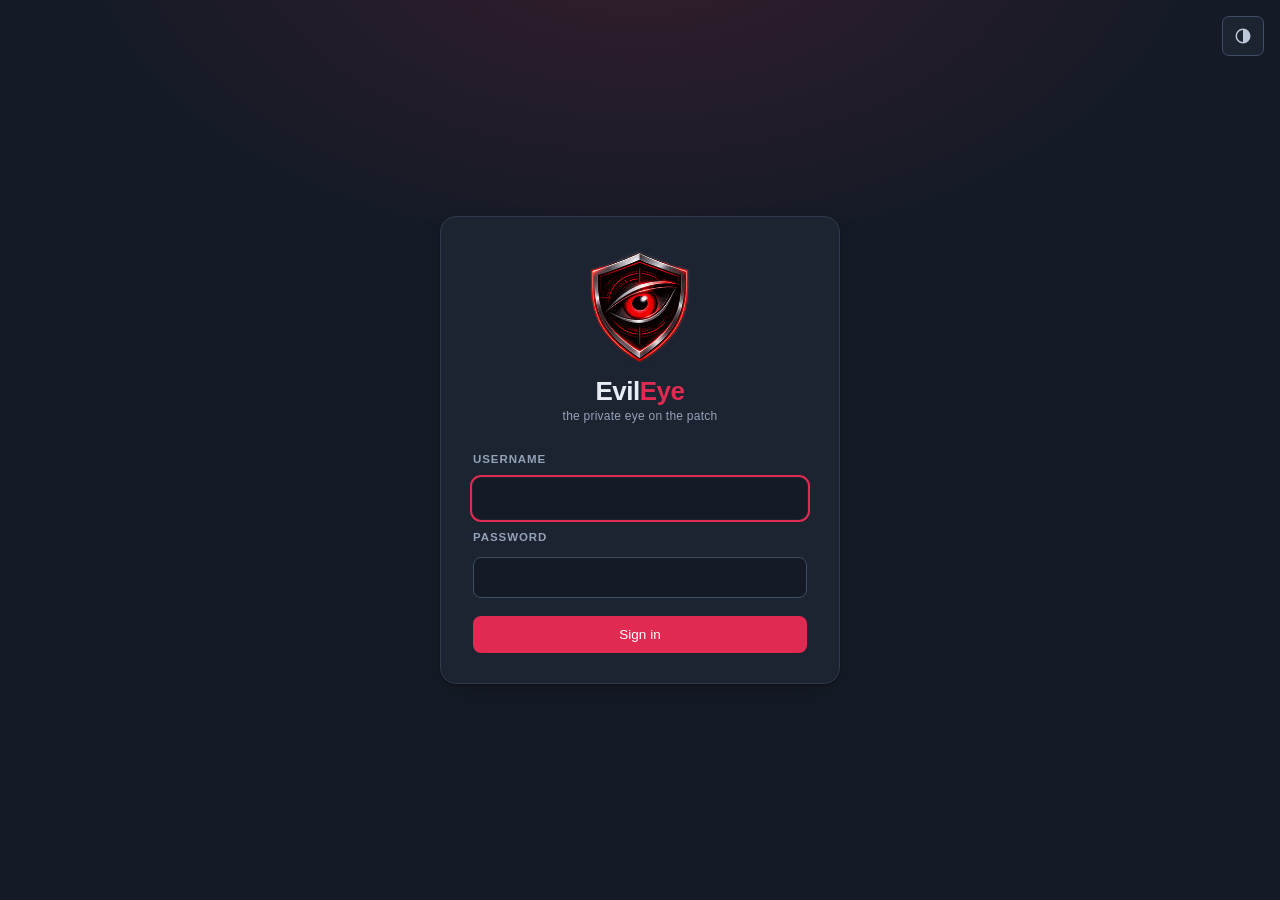
<file: login.html>
<!DOCTYPE html>
<html lang="en">
<head>
  <meta charset="UTF-8">
  <meta name="viewport" content="width=device-width, initial-scale=1.0">
  <title>EvilEye · Sign in</title>
  <link rel="icon" type="image/png" href="/static/favicon.png">
  <link rel="apple-touch-icon" href="/static/apple-touch-icon.png">
  <meta name="theme-color" content="#151b26">
  <link rel="manifest" href="/static/manifest.webmanifest">
  <script src="/static/theme-init.js?v=1"></script>
  <link rel="stylesheet" href="/static/style.css">
</head>
<body class="login-page">
  <button id="theme" class="more icon-btn theme-corner" type="button" title="Invert colour scheme (light theme)" aria-label="Invert colour scheme"><svg viewBox="0 0 24 24" width="16" height="16" aria-hidden="true"><circle cx="12" cy="12" r="9" fill="none" stroke="currentColor" stroke-width="2"/><path d="M12 3a9 9 0 0 1 0 18z" fill="currentColor"/></svg></button>
  <main class="login-card">
    <div class="login-brand">
      <span class="logo logo-lg"><img src="/static/mark-off.png" width="97" height="108" alt="EvilEye"></span>
      <div>
        <h1 class="wordmark">Evil<span class="eye">Eye</span></h1>
        <p class="tagline">the private eye on the patch</p>
      </div>
    </div>
    <form method="post" action="/login" class="login-form">
      <!--open-->
      <label for="username">Username</label>
      <input id="username" name="username" type="text" autocomplete="username" autocapitalize="none" spellcheck="false" required autofocus>
      <label for="password">Password</label>
      <input id="password" name="password" type="password" autocomplete="current-password" required>
      <p id="login-error" class="login-error" role="alert" hidden></p>
      <button class="btn" type="submit">Sign in</button>
    </form>
  </main>
  <script src="/static/login.js?v=1"></script>
</body>
</html>
</file>
<file: static/style.css>
/* EvilEye - Dashboard. Two themes from one set of tokens: a slightly lightened dark (default) and an inverted light. */
:root {
  --fs: 1;                      /* text scale: 1.15 on phones, see the @media block below */
  --bg: #151b26;
  --surface: #1c2331;
  --surface-2: #252e3f;
  --border: #2f3a4e;
  --border-strong: #3f4d66;
  --text: #e9eef6;
  --text-2: #bcc7d8;
  --muted: #94a2b7;
  --accent: #e02a52;
  --accent-hover: #f1426b;
  --accent-soft: rgba(224, 42, 82, .16);
  --link: #8ab8ff;
  --good: #44c593;
  --bad: #f2808a;
  --warn: #e6bf55;
  --bar-a: #b8244a;
  --knob: #3a4860;
  --hover: rgba(255, 255, 255, .035);
  --overlay: rgba(8, 11, 18, .68);
  --topbar: color-mix(in srgb, var(--bg) 88%, transparent);
  --shadow: 0 1px 2px rgba(0, 0, 0, .28), 0 10px 28px -14px rgba(0, 0, 0, .55);
  --glow: 0 0 22px -4px rgba(224, 42, 82, .55);
  --c1: #e02a52; --c2: #4f9dff; --c3: #e6bf55; --c4: #44c593; --c5: #a98bff; --c6: #36c5d6; --c7: #94a2b7;
  --radius: 10px;
  --font: Inter, "SF Pro Text", -apple-system, BlinkMacSystemFont, "Segoe UI", Roboto, Helvetica, Arial, sans-serif;
  --mono: ui-monospace, "SF Mono", Menlo, Consolas, monospace;
  color-scheme: dark;
}
:root[data-theme="light"] {
  --bg: #f1f3f8;
  --surface: #ffffff;
  --surface-2: #ecf0f6;
  --border: #dce2ec;
  --border-strong: #c2cbdb;
  --text: #18202e;
  --text-2: #38445a;
  --muted: #5a6780;
  --accent: #c8204a;
  --accent-hover: #a9183c;
  --accent-soft: rgba(200, 32, 74, .10);
  --link: #1c5cb8;
  --good: #0f7452;
  --bad: #bf2f3c;
  --warn: #7f5a04;
  --bar-a: #e0577a;
  --knob: #c2cbdb;
  --hover: rgba(20, 30, 50, .035);
  --overlay: rgba(20, 28, 44, .46);
  --shadow: 0 1px 2px rgba(20, 30, 50, .06), 0 8px 24px -14px rgba(20, 30, 50, .20);
  --glow: 0 0 18px -6px rgba(200, 32, 74, .45);
  --c1: #c8204a; --c2: #1c5cb8; --c3: #b3820a; --c4: #12805a; --c5: #7a55e0; --c6: #0f8a9a; --c7: #62708a;
  color-scheme: light;
}

* { box-sizing: border-box; margin: 0; padding: 0; }
html { -webkit-text-size-adjust: 100%; text-size-adjust: 100%; }
@media (max-width: 640px) { :root { --fs: 1.15; } }
html, body {
  background: var(--bg);
  color: var(--text);
  font-family: var(--font);
  font-size: calc(14.5px * var(--fs));
  line-height: 1.5;
  -webkit-font-smoothing: antialiased;
  font-feature-settings: "tnum" 1, "cv11" 1;
}
body { transition: background-color .2s ease, color .2s ease; }
[hidden] { display: none !important; }
a { color: var(--link); text-decoration: none; }
a:hover { text-decoration: underline; text-underline-offset: 2px; }
:focus-visible { outline: 2px solid var(--link); outline-offset: 2px; }
button { font-family: inherit; }
code { font-family: var(--mono); background: var(--surface-2); border: 1px solid var(--border); border-radius: 5px; padding: 1px 6px; color: var(--text); user-select: all; }

/* ---------- brand ---------- */
.logo { display: block; flex-shrink: 0; }
.logo img { display: block; width: auto; height: 100%; }
.logo-lg { height: 112px; }
.wordmark { font-size: calc(26px * var(--fs)); font-weight: 700; letter-spacing: -.02em; line-height: 1.15; }
.wordmark .eye { color: var(--accent); }
.tagline { color: var(--muted); font-size: calc(12px * var(--fs)); letter-spacing: .02em; }

/* the shield is the screen-wake switch: red eye = off, green eye = on. Looks like a plain logo until clicked.
   The artwork carries its own red / green glow, so no CSS glow is added. */
.mark { position: relative; flex-shrink: 0; width: 48px; height: 54px; padding: 0; margin: 0; border: 0; background: none; cursor: default; }
.mark img { position: absolute; inset: 0; width: 100%; height: 100%; object-fit: contain; display: block; transition: opacity .35s ease; }
:root[data-theme="light"] .mark img, :root[data-theme="light"] .logo img { filter: drop-shadow(0 1px 2px rgba(20, 40, 80, .3)); }
.mark-on { opacity: 0; }
.mark[aria-pressed="true"] .mark-on { opacity: 1; }
.brand-text { display: block; color: inherit; text-decoration: none; }
.brand-text:hover { text-decoration: none; }
.brand-text:hover .wordmark { opacity: .85; }

/* ---------- login ---------- */
.login-page {
  min-height: 100vh; display: grid; place-items: center; padding: 24px;
  background: radial-gradient(900px 520px at 50% -8%, var(--accent-soft), transparent 62%), var(--bg);
}
.login-card {
  width: 100%; max-width: 400px; background: var(--surface); border: 1px solid var(--border);
  border-radius: 16px; padding: 34px 32px 30px; box-shadow: var(--shadow);
}
.login-brand { display: flex; flex-direction: column; align-items: center; gap: 14px; margin-bottom: 26px; text-align: center; }
.login-form { display: flex; flex-direction: column; gap: 10px; }
.login-form label { color: var(--muted); font-size: calc(11.5px * var(--fs)); font-weight: 600; text-transform: uppercase; letter-spacing: .08em; }
.login-form input {
  background: var(--bg); color: var(--text); border: 1px solid var(--border-strong);
  border-radius: 8px; padding: 11px 12px; font-size: calc(15px * var(--fs));
}
.login-form input:focus { outline: 2px solid var(--accent); outline-offset: 1px; border-color: transparent; }
.login-form .btn { margin-top: 8px; padding: 11px 16px; }
.login-error { color: var(--bad); font-size: calc(13px * var(--fs)); }
.theme-corner { position: fixed; top: 16px; right: 16px; }

/* ---------- header ---------- */
.topbar {
  position: sticky; top: 0; z-index: 20; background: var(--topbar); backdrop-filter: blur(10px);
  border-bottom: 1px solid var(--border); padding: 10px 0;
}
.topbar-inner { max-width: 1240px; margin: 0 auto; padding: 0 20px; display: flex; align-items: center; justify-content: space-between; gap: 14px; flex-wrap: wrap; }
.brand { display: flex; align-items: center; gap: 14px; }
.status-row { margin-left: auto; display: flex; align-items: center; justify-content: flex-end; gap: 8px; flex-wrap: wrap; }
.updated { color: var(--muted); font-size: calc(12px * var(--fs)); text-align: right; }
.updated .ok { color: var(--good); }
.updated .err { color: var(--bad); }
.region-pick { display: flex; align-items: center; gap: 8px; color: var(--muted); }
.region-pick span { text-transform: uppercase; letter-spacing: .08em; font-weight: 600; font-size: calc(11px * var(--fs)); }
.region-pick select.search { flex: none; min-width: 190px; padding: 6px 10px; font-size: calc(13px * var(--fs)); }
.icon-btn { display: inline-flex; align-items: center; justify-content: center; width: 34px; height: 32px; padding: 0; color: var(--text-2); }
.icon-btn:hover { color: var(--text); }
.icon-btn svg { display: block; }

/* ---------- tabs ---------- */
/* The baseline is an inset line (not a border + negative-margin tab), so the bar has no stray 1px of vertical scroll. */
.tabs { display: flex; gap: 2px; overflow-x: auto; overflow-y: hidden; max-width: 1240px; margin: 0 auto; padding: 0 20px;
  box-shadow: inset 0 -1px 0 var(--border); scrollbar-width: none; }
.tabs::-webkit-scrollbar { display: none; }
.tabs.fade-r { -webkit-mask-image: linear-gradient(to right, #000 calc(100% - 30px), transparent); mask-image: linear-gradient(to right, #000 calc(100% - 30px), transparent); }
.tabs.fade-l { -webkit-mask-image: linear-gradient(to left, #000 calc(100% - 30px), transparent); mask-image: linear-gradient(to left, #000 calc(100% - 30px), transparent); }
.tabs.fade-l.fade-r { -webkit-mask-image: linear-gradient(to right, transparent, #000 30px, #000 calc(100% - 30px), transparent); mask-image: linear-gradient(to right, transparent, #000 30px, #000 calc(100% - 30px), transparent); }
.tab {
  background: none; color: var(--muted); border: 0; border-bottom: 2px solid transparent;
  padding: 13px 12px; font-size: calc(13.5px * var(--fs)); font-weight: 500; cursor: pointer; white-space: nowrap; flex-shrink: 0;
}
@media (max-width: 820px) { .tab { padding: 13px 6px; } .tabadd { margin: 0 1px; width: 22px; } }
.tab:hover { color: var(--text); }
.tab.active { color: var(--text); border-bottom-color: var(--accent); }

main { max-width: 1240px; margin: 0 auto; padding: 0 20px 48px; }
.panel { display: none; padding-top: 22px; }
.panel.active { display: block; }

/* ---------- cards & stats ---------- */
.card { background: var(--surface); border: 1px solid var(--border); border-radius: var(--radius); padding: 18px; box-shadow: var(--shadow); }
.card-head { display: flex; align-items: center; justify-content: space-between; gap: 8px 12px; flex-wrap: wrap; margin-bottom: 14px; }
.card-head h3, .card h3 { font-size: calc(11.5px * var(--fs)); color: var(--muted); font-weight: 600; text-transform: uppercase; letter-spacing: .08em; line-height: 1.2; }
h3.sub { font-size: calc(11.5px * var(--fs)); color: var(--muted); font-weight: 600; text-transform: uppercase; letter-spacing: .08em; margin-bottom: 10px; }

.stat-grid { display: grid; grid-template-columns: repeat(auto-fit, minmax(min(190px, 100%), 1fr)); gap: 14px; margin-bottom: 18px; }
.stat { position: relative; background: var(--surface); border: 1px solid var(--border); border-radius: var(--radius); padding: 16px 18px 16px 22px; box-shadow: var(--shadow); }
.stat::before { content: ""; position: absolute; left: 0; top: 16px; bottom: 16px; width: 3px; border-radius: 0 3px 3px 0; background: var(--border-strong); }
.stat.hl::before { background: var(--accent); }
.stat .num { font-size: calc(28px * var(--fs)); font-weight: 650; letter-spacing: -.02em; line-height: 1.15; font-variant-numeric: tabular-nums; }
.stat .label { color: var(--muted); font-size: calc(12px * var(--fs)); margin-top: 4px; }
.stat.hl .num { color: var(--accent); }
.chart-grid { display: grid; grid-template-columns: repeat(auto-fit, minmax(min(300px, 100%), 1fr)); gap: 14px; margin-bottom: 18px; }

/* ---------- region strip (horizontal) ---------- */
.region-card { margin-bottom: 18px; }
.region-card .hint { margin: 12px 0 0; }

/* ---------- bars ---------- */
.bars { display: flex; flex-direction: column; gap: 9px; }
.bar-row { display: flex; align-items: center; gap: 10px; font-size: calc(12.5px * var(--fs)); }
.bar-row .bk { color: var(--text-2); width: 118px; overflow: hidden; text-overflow: ellipsis; white-space: nowrap; flex-shrink: 0; }
.bar-track { flex: 1; background: var(--surface-2); border-radius: 4px; height: 8px; overflow: hidden; }
.bar-fill { height: 100%; background: linear-gradient(90deg, var(--bar-a), var(--accent)); border-radius: 4px; min-width: 2px; }
.bar-row .bv { min-width: 64px; text-align: right; color: var(--text); font-variant-numeric: tabular-nums; }
.bar-row .fine { color: var(--muted); font-size: calc(11px * var(--fs)); }
.bar-row.pick { cursor: pointer; border-radius: 6px; margin: 0 -6px; padding: 3px 6px; }
.bar-row.pick:hover { background: var(--surface-2); }
.bar-row.pick:hover .bk { color: var(--text); }

/* ---------- controls ---------- */
.toolbar { display: flex; gap: 8px; flex-wrap: wrap; margin-bottom: 14px; align-items: center; }
.search {
  background: var(--surface); color: var(--text); border: 1px solid var(--border-strong);
  border-radius: 8px; padding: 8px 12px; font-size: calc(13.5px * var(--fs)); min-width: 140px; flex: 0 1 260px; font-family: inherit;
}
.search::placeholder { color: var(--muted); }
.search:hover { border-color: color-mix(in srgb, var(--border-strong) 70%, var(--text)); }
select.search { flex: 0 1 210px; }
.radio-group { display: flex; align-items: center; gap: 2px; padding: 3px; background: var(--surface); border: 1px solid var(--border-strong); border-radius: 8px; }
.radio-group label { display: flex; align-items: center; gap: 6px; padding: 5px 11px; border-radius: 6px; color: var(--muted); font-size: calc(13px * var(--fs)); cursor: pointer; user-select: none; }
.radio-group label:has(input:checked) { background: var(--surface-2); color: var(--text); box-shadow: inset 0 0 0 1px var(--border-strong); }
.radio-group input { margin: 0; accent-color: var(--accent); }
.btn { background: var(--accent); color: #fff; border: 0; border-radius: 8px; padding: 8px 16px; font-size: calc(13.5px * var(--fs)); font-weight: 500; cursor: pointer; }
.btn:hover { background: var(--accent-hover); }
.btn:disabled { opacity: .55; cursor: default; }
.more {
  background: var(--surface); color: var(--text-2); border: 1px solid var(--border-strong); border-radius: 7px;
  padding: 5px 11px; font-size: calc(12.5px * var(--fs)); font-weight: 500; line-height: 1.2; cursor: pointer; flex-shrink: 0; text-decoration: none;
}
.more:hover, .more.on { background: var(--surface-2); color: var(--text); border-color: color-mix(in srgb, var(--border-strong) 60%, var(--text)); text-decoration: none; }
.more:disabled { opacity: .55; cursor: default; }
.more.small { padding: 2px 8px; font-size: calc(11.5px * var(--fs)); margin-top: 5px; }
.more.danger { color: var(--bad); border-color: color-mix(in srgb, var(--bad) 38%, transparent); }
.more.danger:hover { background: color-mix(in srgb, var(--bad) 12%, transparent); color: var(--bad); }

.count { color: var(--muted); font-size: calc(12.5px * var(--fs)); margin: 0 0 10px; }
.hint { color: var(--muted); font-size: calc(13px * var(--fs)); margin-bottom: 14px; max-width: 80ch; }
.meta { color: var(--muted); font-size: calc(12.5px * var(--fs)); }
.ldr { color: var(--muted); padding: 32px; text-align: center; font-size: calc(13px * var(--fs)); }

/* ---------- tables ---------- */
.table-wrap { overflow-x: auto; border: 1px solid var(--border); border-radius: var(--radius); background: var(--surface); box-shadow: var(--shadow); }
.table { width: 100%; border-collapse: collapse; font-size: calc(13.5px * var(--fs)); min-width: 760px; }
.table th {
  text-align: left; color: var(--muted); font-size: calc(11px * var(--fs)); font-weight: 600; text-transform: uppercase; letter-spacing: .08em;
  padding: 11px 14px; border-bottom: 1px solid var(--border); background: var(--surface-2); position: sticky; top: 0;
}
.table td { padding: 11px 14px; border-bottom: 1px solid var(--border); vertical-align: top; }
.table tbody tr:last-child td { border-bottom: 0; }
.table tbody tr:hover { background: var(--hover); }
.table .meta { margin-top: 2px; }
.table td.actions { display: flex; gap: 6px; flex-wrap: wrap; }
.table select.search { min-width: 150px; padding: 5px 8px; font-size: calc(12.5px * var(--fs)); }

/* ---------- badges ---------- */
.badge { display: inline-block; border-radius: 5px; font-size: calc(11px * var(--fs)); padding: 1px 7px; font-weight: 600; letter-spacing: .01em; line-height: 1.6; border: 1px solid transparent; }
.badge.wm  { background: color-mix(in srgb, var(--warn) 14%, transparent); color: var(--warn); border-color: color-mix(in srgb, var(--warn) 38%, transparent); }
.badge.uk  { background: color-mix(in srgb, var(--link) 12%, transparent); color: var(--link); border-color: color-mix(in srgb, var(--link) 32%, transparent); }
.badge.grp { background: var(--accent-soft); color: var(--accent); border-color: color-mix(in srgb, var(--accent) 38%, transparent); }
.badge.off { background: color-mix(in srgb, var(--bad) 12%, transparent); color: var(--bad); border-color: color-mix(in srgb, var(--bad) 38%, transparent); }
.badge.on  { background: color-mix(in srgb, var(--good) 12%, transparent); color: var(--good); border-color: color-mix(in srgb, var(--good) 38%, transparent); }
.badge.src { background: color-mix(in srgb, var(--muted) 14%, transparent); color: var(--text-2); border-color: color-mix(in srgb, var(--muted) 34%, transparent); }

/* ---------- victim / gang cards ---------- */
.victim-grid, .gang-grid { display: grid; grid-template-columns: repeat(auto-fill, minmax(min(310px, 100%), 1fr)); gap: 14px; }
.vc, .gc { background: var(--surface); border: 1px solid var(--border); border-radius: var(--radius); padding: 15px 16px; display: flex; flex-direction: column; gap: 8px; box-shadow: var(--shadow); }
.vc:hover, .gc:hover { border-color: var(--border-strong); }
.vc .name { font-weight: 650; font-size: calc(14.5px * var(--fs)); letter-spacing: -.005em; }
.gc .gname { font-weight: 650; font-size: calc(15px * var(--fs)); display: flex; align-items: center; gap: 8px; flex-wrap: wrap; }
.gc .gdesc { color: var(--muted); font-size: calc(12.5px * var(--fs)); line-height: 1.45; }
.sites { display: flex; flex-direction: column; gap: 4px; }
.gc .site-line { display: flex; align-items: center; gap: 8px; font-size: calc(12px * var(--fs)); color: var(--muted); }
.gc .site-line .dot { width: 13px; height: 13px; border-radius: 50%; flex-shrink: 0; }
.gc .site-line .dot.ok { background: var(--good); box-shadow: 0 0 6px 1px color-mix(in srgb, var(--good) 65%, transparent); animation: pulse-glow 1.8s ease-in-out infinite; }
.gc .site-line .dot.bad { background: var(--bad); box-shadow: 0 0 0 2px color-mix(in srgb, var(--bad) 20%, transparent); }
.gc .site-line .dot.na { background: var(--muted); }
@keyframes pulse-glow {
  0%, 100% { box-shadow: 0 0 4px 1px color-mix(in srgb, var(--good) 55%, transparent), 0 0 0 0 color-mix(in srgb, var(--good) 45%, transparent); transform: scale(1); }
  50%      { box-shadow: 0 0 14px 4px color-mix(in srgb, var(--good) 90%, transparent), 0 0 0 7px color-mix(in srgb, var(--good) 0%, transparent); transform: scale(1.12); }
}
/* click-to-copy: leak-site addresses are never opened from here */
.copy {
  display: flex; align-items: center; gap: 8px; min-width: 0; flex: 1; background: var(--surface-2); color: var(--text-2);
  border: 1px solid var(--border); border-radius: 6px; padding: 4px 8px; font-family: var(--mono); font-size: calc(11.5px * var(--fs)); text-align: left; cursor: copy;
}
.copy:hover { border-color: var(--border-strong); color: var(--text); }
.copy .addr { overflow: hidden; text-overflow: ellipsis; white-space: nowrap; flex: 1; min-width: 0; }
.copy .cpy { color: var(--muted); font-family: var(--font); font-size: calc(11px * var(--fs)); flex-shrink: 0; }
.copy:hover .cpy { color: var(--link); }
.copy.done { border-color: color-mix(in srgb, var(--good) 55%, transparent); }
.copy.done .cpy { color: var(--good); }

/* ---------- feed ---------- */
.post-list { display: flex; flex-direction: column; gap: 8px; }
.post { background: var(--surface); border: 1px solid var(--border); border-radius: var(--radius); padding: 13px 16px; display: flex; justify-content: space-between; gap: 14px; align-items: flex-start; }
.post:hover { border-color: var(--border-strong); }
.post > div:first-child { min-width: 0; }
.post .ptitle, .post .pdetail, .news-item .nt, .news-item .sum { overflow-wrap: anywhere; }
.post .ptitle { font-weight: 600; }
.post .pdetail { color: var(--muted); font-size: calc(12.5px * var(--fs)); margin-top: 4px; }
.post .right { text-align: right; flex-shrink: 0; }
.post .pdate { color: var(--muted); font-size: calc(12px * var(--fs)); white-space: nowrap; }
.post a { font-size: calc(12.5px * var(--fs)); }

/* ---------- ticker ---------- */
.ticker { display: grid; grid-template-columns: repeat(auto-fit, minmax(min(340px, 100%), 1fr)); gap: 14px; margin-bottom: 18px; }
.ticker.solo { grid-template-columns: 1fr; }                      /* no region chosen: the regional column would only say "choose a region", so the UK list takes the whole row */
.ticker.solo .ticker-col:nth-child(2) { display: none; }
.ticker-col { background: var(--surface); border: 1px solid var(--border); border-radius: var(--radius); padding: 14px 16px; box-shadow: var(--shadow); }
.ticker-head { display: flex; align-items: center; gap: 10px; margin-bottom: 8px; }
.ticker-head h3 { font-size: calc(11.5px * var(--fs)); color: var(--muted); font-weight: 600; text-transform: uppercase; letter-spacing: .08em; line-height: 1.2; }
.ticker-head h3 span { color: var(--text); }
.ticker-head .meta { margin-left: auto; font-size: calc(11.5px * var(--fs)); }
.live-dot { width: 9px; height: 9px; border-radius: 50%; background: var(--good); flex-shrink: 0; animation: pulse-glow 1.8s ease-in-out infinite; }
.ticker-list { list-style: none; display: flex; flex-direction: column; }
.ticker-list li { padding: 9px 0; border-top: 1px solid var(--border); display: flex; align-items: flex-start; justify-content: space-between; gap: 12px; }
.ticker-list li:first-child { border-top: 0; }
.ticker-list li.ldr { padding: 14px 0; text-align: left; display: block; }
.ticker-list li.fresh { animation: flash-in 2.4s ease-out; }
.tk-title { font-weight: 600; font-size: calc(13.5px * var(--fs)); display: flex; align-items: center; gap: 8px; flex-wrap: wrap; }
@keyframes flash-in { from { background: var(--accent-soft); } to { background: transparent; } }

/* ---------- forms ---------- */
.form-row { display: flex; gap: 12px; flex-wrap: wrap; align-items: flex-end; }
.field { display: flex; flex-direction: column; gap: 5px; color: var(--muted); font-size: calc(12px * var(--fs)); font-weight: 500; }
.field .search { flex: none; min-width: 170px; }
.pw { display: flex; gap: 6px; align-items: center; }
.pw .search { min-width: 210px; font-family: var(--mono); }

/* ---------- modal ---------- */
.modal { position: fixed; inset: 0; z-index: 40; display: flex; align-items: center; justify-content: center; padding: 20px; background: var(--overlay); backdrop-filter: blur(3px); }
.modal-card {
  width: min(720px, 100%); max-height: min(82vh, 760px); overflow: auto; background: var(--surface);
  border: 1px solid var(--border-strong); border-radius: 14px; padding: 20px; box-shadow: 0 24px 60px rgba(0, 0, 0, .35);
}
.modal-actions { display: flex; gap: 8px; margin-left: auto; }
.modal-card .hint { margin: 0 0 14px; }
.slice-list { display: flex; flex-direction: column; gap: 8px; margin-top: 14px; }
.slice-list .vc { box-shadow: none; background: var(--surface-2); }

/* ---------- misc ---------- */
#toast {
  position: fixed; left: 50%; bottom: 28px; transform: translate(-50%, 12px); opacity: 0; pointer-events: none; z-index: 60;
  background: var(--surface-2); color: var(--text); border: 1px solid var(--border-strong); border-radius: 8px;
  padding: 9px 16px; font-size: calc(13px * var(--fs)); box-shadow: var(--shadow); transition: opacity .18s ease, transform .18s ease;
}
#toast.on { opacity: 1; transform: translate(-50%, 0); }
.foot { max-width: 1240px; margin: 0 auto; padding: 22px 20px 48px; color: var(--muted); font-size: calc(12px * var(--fs)); border-top: 1px solid var(--border); }

@media (max-width: 640px) {
  .tabs { padding: 0 10px; }
  main { padding: 0 14px 40px; }
  .post { flex-direction: column; }
  .post .right { text-align: left; }
  .stat .num { font-size: calc(24px * var(--fs)); }
  .bar-row .bk { width: 92px; }
  .wordmark { font-size: calc(21px * var(--fs)); }
}
@media (prefers-reduced-motion: reduce) { * { transition: none !important; animation: none !important; } }

/* ---------- v3: filter bar, banners, ticker extras ---------- */
.filterbar { max-width: 1240px; margin: 12px auto 0; padding: 0 20px; }
.fb { display: inline-flex; align-items: center; justify-content: space-between; gap: 10px; max-width: 100%; box-sizing: border-box; line-height: 1.3;
  font-size: calc(13px * var(--fs)); color: var(--text-2); background: var(--accent-soft);
  border: 1px solid color-mix(in srgb, var(--accent) 35%, transparent); border-radius: 10px; padding: 5px 5px 5px 12px; }
.fb-t { min-width: 0; overflow: hidden; text-overflow: ellipsis; white-space: nowrap; }
.fb strong { color: var(--text); }
.fb button { flex: none; white-space: nowrap; background: var(--surface); color: var(--text-2); border: 1px solid var(--border-strong); border-radius: 7px; padding: 3px 10px; font-size: calc(12px * var(--fs)); line-height: 1.4; cursor: pointer; }
.fb button:hover { color: var(--text); }
.newbar { display: flex; align-items: center; gap: 12px; flex-wrap: wrap; margin-bottom: 14px; padding: 10px 16px; border-radius: var(--radius);
  background: var(--accent-soft); border: 1px solid color-mix(in srgb, var(--accent) 35%, transparent); font-size: calc(13.5px * var(--fs)); }
.newbar button { background: var(--accent); color: #fff; border: 0; border-radius: 7px; padding: 4px 12px; font-size: calc(12.5px * var(--fs)); cursor: pointer; }
.badge.new { background: var(--accent); color: #fff; border-color: transparent; letter-spacing: .04em; }
.town { color: var(--muted); font-weight: 400; }
.hint.small { font-size: calc(12px * var(--fs)); margin: 12px 0 0; }
.page-title { font-size: calc(20px * var(--fs)); letter-spacing: -.01em; margin-bottom: 4px; }
.chk { display: inline-flex; align-items: center; gap: 7px; color: var(--text-2); font-size: calc(13px * var(--fs)); cursor: pointer; user-select: none; }
.chk input { accent-color: var(--accent); }
.link { background: none; border: 0; padding: 0; font: inherit; color: var(--link); cursor: pointer; text-decoration: underline; text-underline-offset: 2px; }
.spinning svg { animation: spin 1s linear infinite; }
@keyframes spin { to { transform: rotate(360deg); } }

/* ---------- sortable table + pager ---------- */
.table th.sortable { cursor: pointer; user-select: none; white-space: nowrap; }
.table th.sortable:hover { color: var(--text); }
.table th.sorted { color: var(--text); }
.table th .arrow { margin-left: 4px; font-size: calc(10px * var(--fs)); opacity: .8; }
.table tbody tr.clickable { cursor: pointer; }
.pager { display: flex; align-items: center; justify-content: space-between; gap: 10px; flex-wrap: wrap; margin-top: 12px; color: var(--muted); font-size: calc(12.5px * var(--fs)); }
.pager .btns { display: flex; gap: 6px; }

/* ---------- drawer (victim details) ---------- */
.drawer-backdrop { position: fixed; inset: 0; z-index: 44; background: var(--overlay); }
.drawer { position: fixed; top: 0; right: 0; bottom: 0; z-index: 45; width: min(780px, 100%); background: var(--bg);
  border-left: 1px solid var(--border-strong); box-shadow: -18px 0 50px rgba(0, 0, 0, .3); display: flex; flex-direction: column; animation: slide-in .18s ease-out; }
@keyframes slide-in { from { transform: translateX(24px); opacity: 0; } to { transform: none; opacity: 1; } }
.drawer-head { flex: none; display: flex; align-items: flex-start; justify-content: space-between; gap: 12px; padding: 20px 24px 16px; background: var(--surface); border-bottom: 1px solid var(--border-strong); }
.drawer-head h2 { font-size: calc(23px * var(--fs)); line-height: 1.3; letter-spacing: -.015em; overflow-wrap: anywhere; }
.drawer-body { padding: 18px 24px 36px; overflow-y: auto; display: flex; flex-direction: column; gap: 18px; }
.drawer .dl { display: grid; grid-template-columns: 110px 1fr; gap: 6px 12px; font-size: calc(13px * var(--fs)); }
.drawer .dl dt { color: var(--muted); }
.drawer .desc { color: var(--text-2); font-size: calc(14px * var(--fs)); line-height: 1.65; white-space: pre-wrap; overflow-wrap: anywhere; }
.drawer .copy { flex: none; width: 100%; }

/* ---------- region strip ---------- */
.region-card { margin-bottom: 18px; }
.region-strip { --cols: 7; display: grid; grid-template-columns: repeat(var(--cols), minmax(0, 1fr)); gap: 10px; }
.rtile { display: flex; flex-direction: column; gap: 2px; text-align: left; font: inherit; color: inherit; cursor: pointer;
  background: var(--surface-2); border: 1px solid var(--border); border-radius: 9px; padding: 10px 12px 11px; }
.rtile:hover { border-color: var(--border-strong); background: color-mix(in srgb, var(--surface-2) 70%, var(--surface)); }
.rtile.active { border-color: var(--accent); background: var(--accent-soft); box-shadow: 0 0 0 1px var(--accent) inset; }
.rtile .rn { font-size: calc(11.5px * var(--fs)); font-weight: 600; color: var(--text-2); line-height: 1.25; min-height: 2.5em; }
.rtile .rc { font-size: calc(24px * var(--fs)); font-weight: 650; letter-spacing: -.02em; line-height: 1.15; font-variant-numeric: tabular-nums; }
.rtile .rs { font-size: calc(11.5px * var(--fs)); color: var(--muted); }
.rtile .rbar { display: block; height: 4px; border-radius: 3px; background: var(--border); margin-top: 7px; overflow: hidden; }
.rtile .rbar i { display: block; height: 100%; border-radius: 3px; background: linear-gradient(90deg, var(--bar-a), var(--accent)); }
.rtile.dim .rc { color: var(--muted); }
.rtile.dim .rbar i { background: var(--muted); }
.region-card .hint { margin: 12px 0 0; }

/* ---------- dark web news ---------- */
.news-head { display: flex; align-items: flex-end; justify-content: space-between; gap: 16px; flex-wrap: wrap; margin-bottom: 14px; }
.news-head .hint { margin-bottom: 0; }
.briefing { font-size: calc(15px * var(--fs)); line-height: 1.65; }
.news-top-list { display: flex; flex-direction: column; }
.news-item { padding: 11px 0; border-top: 1px solid var(--border); display: flex; gap: 14px; align-items: flex-start; }
.news-item .nbody { flex: 1; min-width: 0; }
.news-item:first-child { border-top: 0; padding-top: 2px; }
.news-item .nt { font-weight: 600; font-size: calc(14px * var(--fs)); display: block; color: var(--text); }
.news-item a.nt:hover { color: var(--link); text-decoration: none; }
.news-item .meta { margin-top: 4px; display: flex; flex-wrap: wrap; gap: 6px; align-items: center; }
.news-item .sum { color: var(--muted); font-size: calc(12.5px * var(--fs)); margin-top: 4px; }

/* ---------- loading skeletons ---------- */
.sk { height: 14px; border-radius: 6px; margin: 12px 0; background: linear-gradient(90deg, var(--surface-2) 25%, color-mix(in srgb, var(--surface-2) 75%, var(--text) 10%) 50%, var(--surface-2) 75%); background-size: 200% 100%; animation: shimmer 1.3s infinite linear; }
.sk:nth-child(2n) { width: 82%; } .sk:nth-child(3n) { width: 64%; }
@keyframes shimmer { from { background-position: 200% 0; } to { background-position: -200% 0; } }

/* ---------- news thumbnails ---------- */
.thumb { flex: none; width: 132px; height: 88px; object-fit: cover; border-radius: 8px; border: 1px solid var(--border); background: var(--surface-2); }
.no-thumbs .thumb { display: none; }
.head-actions { display: flex; align-items: center; gap: 8px 14px; flex-wrap: wrap; }
@media (max-width: 640px) { .thumb { width: 92px; height: 62px; } .news-item { gap: 10px; } }

/* ---------- spacing: every block on a page keeps a gap from the next ---------- */
.news-top { margin-bottom: 18px; }

/* ---------- dark web briefing ---------- */
.brief { display: grid; grid-template-columns: 1.5fr 1fr; gap: 24px 36px; align-items: start; margin-bottom: 10px; }
.brief .sect-t { font-size: calc(11px * var(--fs)); font-weight: 600; text-transform: uppercase; letter-spacing: .08em; color: var(--muted); margin-bottom: 10px; }
.brief-kicker { display: flex; align-items: center; gap: 10px; flex-wrap: wrap; margin-bottom: 8px; }
.kick { font-size: calc(11px * var(--fs)); font-weight: 600; text-transform: uppercase; letter-spacing: .08em; color: var(--muted); }
.delta { font-size: calc(12px * var(--fs)); font-weight: 600; padding: 2px 9px; border-radius: 999px; border: 1px solid transparent; }
.delta.up { color: var(--accent); background: var(--accent-soft); border-color: color-mix(in srgb, var(--accent) 35%, transparent); }
.delta.down { color: var(--good); background: color-mix(in srgb, var(--good) 12%, transparent); border-color: color-mix(in srgb, var(--good) 35%, transparent); }
.delta.flat { color: var(--muted); background: var(--surface-2); border-color: var(--border); }
.brief-headline { font-size: calc(22px * var(--fs)); line-height: 1.25; letter-spacing: -.015em; font-weight: 650; margin-bottom: 16px; }
.points { list-style: none; display: flex; flex-direction: column; gap: 11px; }
.points li { display: grid; grid-template-columns: 32px 1fr; gap: 12px; align-items: start; }
.points .ic { width: 32px; height: 32px; border-radius: 9px; display: grid; place-items: center; background: var(--surface-2); border: 1px solid var(--border); color: var(--text-2); }
.points .ic.hot { color: var(--accent); background: var(--accent-soft); border-color: color-mix(in srgb, var(--accent) 30%, transparent); }
.points .lbl { font-size: calc(11px * var(--fs)); font-weight: 600; text-transform: uppercase; letter-spacing: .06em; color: var(--muted); }
.points .txt { font-size: calc(14px * var(--fs)); color: var(--text); line-height: 1.4; }
.donut-wrap { position: relative; width: 168px; height: 168px; margin: 0 auto 12px; }
.donut-wrap svg { width: 100%; height: 100%; transform: rotate(-90deg); }
.donut-wrap circle { fill: none; stroke-width: 15; cursor: pointer; transition: stroke-width .15s ease, opacity .15s ease; }
.donut-wrap circle.track { stroke: var(--surface-2); cursor: default; }
.donut-wrap circle:not(.track):hover, .donut-wrap circle.on { stroke-width: 19; }
.donut-center { position: absolute; inset: 0; display: flex; flex-direction: column; align-items: center; justify-content: center; pointer-events: none; }
.donut-center b { font-size: calc(30px * var(--fs)); font-weight: 650; letter-spacing: -.02em; line-height: 1.1; }
.donut-center span { font-size: calc(11px * var(--fs)); color: var(--muted); text-transform: uppercase; letter-spacing: .08em; }
.legend { display: flex; flex-direction: column; gap: 3px; }
.lg { display: grid; grid-template-columns: 12px 1fr auto; gap: 9px; align-items: center; text-align: left; width: 100%; background: none; border: 1px solid transparent; border-radius: 7px; padding: 4px 8px; font: inherit; font-size: calc(12.5px * var(--fs)); color: var(--text-2); cursor: pointer; }
.lg:hover { background: var(--surface-2); }
.lg.on { background: var(--accent-soft); border-color: color-mix(in srgb, var(--accent) 35%, transparent); color: var(--text); }
.lg i { width: 11px; height: 11px; border-radius: 3px; }
.lg b { font-variant-numeric: tabular-nums; font-weight: 600; color: var(--text); }
.hint.brief-note { margin: 0 0 16px; }
.chips { display: flex; flex-wrap: wrap; gap: 8px; margin-bottom: 10px; }
.chip { display: inline-flex; align-items: center; gap: 6px; font-size: calc(12.5px * var(--fs)); padding: 3px 4px 3px 11px; border-radius: 999px; background: var(--accent-soft); border: 1px solid color-mix(in srgb, var(--accent) 35%, transparent); color: var(--text); }
.chip button { background: var(--surface); border: 1px solid var(--border-strong); color: var(--text-2); border-radius: 999px; width: 20px; height: 20px; line-height: 1; cursor: pointer; font-size: calc(13px * var(--fs)); padding: 0; }
@media (max-width: 900px) { .brief { grid-template-columns: 1fr; } }
@media (max-width: 640px) { .brief { grid-template-columns: 1fr; } .brief-headline { font-size: calc(19px * var(--fs)); } }

/* a 'Load more' / pager paragraph under a list never sits flush against it */
.panel > p:has(> .more) { margin-top: 14px; }

/* full-width card whose news items flow into columns */
.chart-grid .card.wide { grid-column: 1 / -1; }
.uk-grid { display: grid; grid-template-columns: repeat(auto-fit, minmax(min(340px, 100%), 1fr)); gap: 0 32px; }
.uk-grid .news-item:first-child { padding-top: 11px; border-top: 1px solid var(--border); }
.uk-grid .news-item:nth-child(-n+2) { border-top: 0; padding-top: 2px; }
@media (max-width: 760px) { .uk-grid .news-item:nth-child(2) { border-top: 1px solid var(--border); padding-top: 11px; } }

/* long addresses in log rows wrap instead of widening the table (only the detail column) */
#act-rows td:nth-child(4), #ua-rows td:nth-child(3) { overflow-wrap: anywhere; }

/* ---------- welcome tour (shown once per user; reopen from Account) ---------- */
.onboard { position: fixed; inset: 0; z-index: 70; display: grid; place-items: center; padding: 24px 16px; overflow-y: auto;
  background: radial-gradient(900px 520px at 50% -8%, var(--accent-soft), transparent 62%), var(--bg); }
.ob-card { width: min(780px, 100%); background: var(--surface); border: 1px solid var(--border); border-radius: 18px; padding: 36px 40px 26px; box-shadow: var(--shadow); margin: auto; }
.ob-card.wide { width: min(980px, 100%); }
.ob-step { display: flex; flex-direction: column; align-items: center; text-align: center; }
.ob-mark { display: block; margin-bottom: 10px; }
.ob-title { font-size: calc(28px * var(--fs)); font-weight: 700; letter-spacing: -.02em; line-height: 1.2; }
.ob-title .eye { color: var(--accent); }
.ob-sub { color: var(--muted); font-size: calc(14px * var(--fs)); margin: 4px 0 22px; }
.ob-sub2 { color: var(--text-2); font-size: calc(14px * var(--fs)); line-height: 1.55; max-width: 60ch; margin: 8px 0 20px; }
.ob-points { list-style: none; display: flex; flex-direction: column; gap: 14px; width: 100%; text-align: left; margin-bottom: 18px; }
.ob-points li { display: grid; grid-template-columns: 46px 1fr; gap: 16px; align-items: start; padding: 14px 16px; border: 1px solid var(--border); border-radius: 12px; background: var(--surface-2); font-size: calc(14.5px * var(--fs)); line-height: 1.5; color: var(--text-2); }
.ob-points strong { color: var(--text); font-weight: 650; }
.ob-ic { width: 46px; height: 46px; border-radius: 12px; display: grid; place-items: center; color: var(--accent); background: var(--accent-soft); border: 1px solid color-mix(in srgb, var(--accent) 30%, transparent); }
.ob-fine { color: var(--muted); font-size: calc(12px * var(--fs)); margin-bottom: 18px; }
.ob-actions { display: flex; align-items: center; justify-content: center; gap: 14px; flex-wrap: wrap; margin-top: 4px; }
.btn.big { padding: 11px 24px; font-size: calc(14.5px * var(--fs)); border-radius: 10px; }
.ob-regions { display: grid; grid-template-columns: repeat(auto-fill, minmax(min(215px, 100%), 1fr)); gap: 10px; width: 100%; text-align: left; margin-bottom: 20px; padding: 2px; }
.ob-tile { display: flex; flex-direction: column; gap: 3px; font: inherit; color: inherit; text-align: left; cursor: pointer; background: var(--surface-2); border: 1px solid var(--border); border-radius: 11px; padding: 11px 14px 12px; }
.ob-tile:hover { border-color: var(--border-strong); }
.ob-tile[aria-checked="true"] { border-color: var(--accent); background: var(--accent-soft); box-shadow: 0 0 0 1px var(--accent) inset; }
.ob-tile .n { font-weight: 650; font-size: calc(14px * var(--fs)); display: flex; justify-content: space-between; gap: 8px; align-items: baseline; }
.ob-tile .n em { font-style: normal; font-weight: 500; font-size: calc(11.5px * var(--fs)); color: var(--muted); font-variant-numeric: tabular-nums; white-space: nowrap; }
.ob-tile .f { font-size: calc(12px * var(--fs)); color: var(--muted); line-height: 1.4; }
.ob-dots { display: flex; justify-content: center; gap: 8px; margin-top: 22px; }
.ob-dots i { width: 8px; height: 8px; border-radius: 50%; background: var(--border-strong); }
.ob-dots i.on { background: var(--accent); width: 22px; border-radius: 6px; }
@media (max-width: 640px) { .ob-card { padding: 26px 18px 20px; } .ob-title { font-size: calc(23px * var(--fs)); } .ob-points li { grid-template-columns: 38px 1fr; gap: 12px; padding: 12px; font-size: calc(14px * var(--fs)); } .ob-ic { width: 38px; height: 38px; } }

/* ---------- Users page: aligned form and table ---------- */
.add-user { margin-bottom: 18px; }
.uform { display: grid; grid-template-columns: minmax(150px, 1.1fr) minmax(280px, 2.2fr) 120px minmax(150px, 1fr) auto; gap: 14px 16px; align-items: end; }
.uform .field { min-width: 0; }
.uform .search, .uform .btn, .uform .more { height: 38px; }
.uform .search { width: 100%; flex: none; min-width: 0; }
.uform .pw { display: flex; gap: 8px; }
.uform .pw .search { flex: 1; }
.uform .pw .more { padding: 0 14px; }
.uform .btn { padding: 0 22px; }
.callout { margin: 14px 0 10px; padding: 11px 14px; border-radius: 9px; font-size: calc(13.5px * var(--fs)); background: color-mix(in srgb, var(--good) 10%, transparent); border: 1px solid color-mix(in srgb, var(--good) 35%, transparent); display: flex; align-items: center; gap: 10px; flex-wrap: wrap; }
.callout.err { background: color-mix(in srgb, var(--bad) 10%, transparent); border-color: color-mix(in srgb, var(--bad) 35%, transparent); }
.users th, .users td { vertical-align: middle; }
.users td { padding-top: 12px; padding-bottom: 12px; }
.users th.r, .users td.r { text-align: right; }
.users .who { display: flex; flex-direction: column; gap: 2px; min-width: 160px; }
.users .who .nm { display: flex; align-items: center; gap: 8px; font-weight: 650; }
.users .st { display: flex; flex-direction: column; align-items: flex-start; gap: 5px; }
.users select.search { width: 100%; min-width: 150px; max-width: 200px; height: 32px; padding: 0 8px; font-size: calc(12.5px * var(--fs)); }
.users td.actions { display: table-cell; white-space: nowrap; }
.row-actions { display: inline-flex; justify-content: flex-end; gap: 6px; }
.row-actions .icon-btn { width: 32px; height: 32px; }
.row-actions .icon-btn.danger { color: var(--bad); border-color: color-mix(in srgb, var(--bad) 38%, transparent); }
.row-actions .icon-btn.danger:hover { background: color-mix(in srgb, var(--bad) 12%, transparent); color: var(--bad); }
@media (max-width: 1100px) {
  .uform { grid-template-columns: 1fr 1fr; grid-template-areas: "name role" "pass pass" "region add"; }
  .uform > label:nth-child(1) { grid-area: name; } .uform > label:nth-child(2) { grid-area: pass; }
  .uform > label:nth-child(3) { grid-area: role; } .uform > label:nth-child(4) { grid-area: region; }
  .uform > .btn { grid-area: add; justify-self: start; }
}
@media (max-width: 640px) { .uform { grid-template-columns: 1fr; grid-template-areas: "name" "pass" "role" "region" "add"; } }
.users { min-width: 900px; }
.users td, .users th { white-space: nowrap; }
.users .who .meta { white-space: normal; }
/* below 1180px each user becomes a stacked card instead of a table row that runs past the container's edge */
@media (max-width: 1279px) {
  .users { min-width: 0; } .users thead { display: none; }
  .users, .users tbody, .users tr, .users td { display: block; width: 100%; }
  .users tbody tr { display: grid; grid-template-columns: 1fr 1fr; gap: 10px 14px; padding: 14px 16px; border-bottom: 1px solid var(--border); }
  .users tbody tr:last-child { border-bottom: 0; }
  .users td { padding: 0; border: 0; white-space: normal; }
  .users td::before { content: attr(data-label); display: block; font-size: calc(10.5px * var(--fs)); font-weight: 600; text-transform: uppercase; letter-spacing: .08em; color: var(--muted); margin-bottom: 4px; }
  .users td.who-cell, .users td.actions { grid-column: 1 / -1; } .users td.who-cell::before, .users td.actions::before { display: none; }
  .users select.search { max-width: none; }
  .users td.actions { text-align: left; } .row-actions { justify-content: flex-start; }
}
/* ---------- set-your-own-password screen ---------- */
.pr-card { width: min(520px, 100%); }
.pr-card .ob-title, .pr-card .ob-sub2, .pr-card .ob-mark { align-self: center; text-align: center; }
.pr-card { display: flex; flex-direction: column; align-items: center; }
.pr-form { display: flex; flex-direction: column; gap: 14px; width: 100%; text-align: left; }
.pr-form .search { width: 100%; flex: none; height: 40px; }
.pr-form input[readonly] { background: var(--surface-2); color: var(--muted); }
.pr-form .ob-actions { margin-top: 6px; }
.meter { display: block; height: 6px; border-radius: 3px; background: var(--surface-2); overflow: hidden; margin-top: 2px; }
.meter i { display: block; height: 100%; width: 0; border-radius: 3px; background: var(--bad); transition: width .2s ease, background .2s ease; }
.meter i[data-l="2"] { background: var(--warn); } .meter i[data-l="3"] { background: var(--link); } .meter i[data-l="4"] { background: var(--good); }
.strength { font-size: calc(12px * var(--fs)); color: var(--muted); min-height: 16px; }
.pr-msg { font-size: calc(13px * var(--fs)); color: var(--bad); padding: 9px 12px; border-radius: 8px; background: color-mix(in srgb, var(--bad) 10%, transparent); border: 1px solid color-mix(in srgb, var(--bad) 35%, transparent); }
.sr-only-input { position: absolute; left: -9999px; width: 1px; height: 1px; opacity: 0; }

.warnbox { margin: 8px 0 0; padding: 9px 12px; border-radius: 8px; font-size: calc(13px * var(--fs)); line-height: 1.45; color: var(--warn);
  background: color-mix(in srgb, var(--warn) 10%, transparent); border: 1px solid color-mix(in srgb, var(--warn) 36%, transparent); }
.warnbox[hidden] { display: none; }

/* ticker entries: name + meta on the left, the area in a box on the right; View more footer */
.tk-main { min-width: 0; flex: 1 1 auto; }
.tk-name { color: inherit; }
.tk-open:hover .tk-name, .tk-open:focus-visible .tk-name { color: var(--link); text-decoration: underline; text-underline-offset: 3px; text-decoration-thickness: 1px; }
.tk-area { flex: 0 1 auto; align-self: center; max-width: 44%; text-align: center; font-size: calc(12px * var(--fs)); line-height: 1.25; color: var(--text-2);
  background: var(--surface-2); border: 1px solid var(--border-strong); border-radius: 7px; padding: 4px 9px; overflow-wrap: break-word; }
.ticker-list.expanded { max-height: 540px; overflow-y: auto; padding-right: 8px; }
.tk-foot { display: flex; flex-wrap: wrap; align-items: center; gap: 8px 10px; margin-top: 10px; padding-top: 10px; border-top: 1px solid var(--border); }
.tk-foot[hidden] { display: none; }
.tk-foot .meta { font-size: calc(12px * var(--fs)); white-space: nowrap; }
.tk-btns { margin-left: auto; display: flex; gap: 8px; }
.tk-btns [hidden] { display: none; }

/* ---------- flag / allocate ---------- */
.flagbtn { display: inline-flex; align-items: center; justify-content: center; width: 28px; height: 28px; flex-shrink: 0; padding: 0; cursor: pointer;
  color: var(--muted); background: var(--surface); border: 1px solid var(--border-strong); border-radius: 7px; }
.flagbtn:hover, .flagbtn:focus-visible { color: var(--text); background: var(--surface-2); }
.flagbtn.on { color: var(--accent); border-color: color-mix(in srgb, var(--accent) 55%, transparent); }
.flagbtn svg, .badge.alloc svg { display: block; }
.badge.fp { background: color-mix(in srgb, var(--warn) 14%, transparent); color: var(--warn); border-color: color-mix(in srgb, var(--warn) 40%, transparent); text-transform: uppercase; letter-spacing: .05em; font-size: calc(10px * var(--fs)); }
.badge.alloc { display: inline-flex; align-items: center; gap: 4px; background: color-mix(in srgb, var(--good) 13%, transparent); color: var(--good); border-color: color-mix(in srgb, var(--good) 40%, transparent); letter-spacing: .06em; }
.tk-side { display: flex; align-items: center; gap: 8px; flex: 0 1 auto; max-width: 56%; }
.tk-side .tk-area { max-width: none; }
.table td.r, .table th.r { text-align: right; white-space: nowrap; }
.dr-actions { display: flex; align-items: center; gap: 8px; flex-wrap: wrap; }
.dr-actions .more { display: inline-flex; align-items: center; gap: 6px; }
.modal.fdlg { z-index: 50; }
.fd-card { max-width: 520px; }
.fd-sub { margin: -4px 0 14px; color: var(--text-2); font-size: calc(13.5px * var(--fs)); }
.fd-status { padding: 10px 12px; border-radius: 9px; font-size: calc(13px * var(--fs)); line-height: 1.5; margin-bottom: 12px; display: flex; gap: 10px; align-items: flex-start; flex-wrap: wrap; border: 1px solid var(--border); background: var(--surface-2); }
.fd-status.fp { border-color: color-mix(in srgb, var(--warn) 45%, transparent); }
.fd-status.al { border-color: color-mix(in srgb, var(--good) 45%, transparent); }
.fd-status .fd-st-text { flex: 1 1 220px; min-width: 0; }
.fd-sect { border-top: 1px solid var(--border); padding-top: 14px; margin-top: 14px; }
.fd-sect:first-of-type { border-top: 0; padding-top: 0; margin-top: 0; }
.fd-sect h4 { font-size: calc(13px * var(--fs)); margin: 0 0 4px; }
.fd-sect .hint { margin: 0 0 10px; }
.fd-opts { border: 0; padding: 0; margin: 0 0 12px; display: flex; flex-direction: column; gap: 8px; }
.fd-opt { display: flex; gap: 10px; align-items: flex-start; padding: 10px 12px; border: 1px solid var(--border-strong); border-radius: 9px; cursor: pointer; background: var(--surface); }
.fd-opt:hover { background: var(--surface-2); }
.fd-opt:has(input:checked) { border-color: var(--accent); background: var(--accent-soft); }
.fd-opt input { margin-top: 3px; accent-color: var(--accent); }
.fd-opt b { display: block; font-size: calc(13.5px * var(--fs)); font-weight: 600; }
.fd-opt small { color: var(--muted); font-size: calc(12.5px * var(--fs)); line-height: 1.4; }
.fd-row { display: flex; gap: 12px; align-items: flex-end; flex-wrap: wrap; }
.fd-row .field .search { min-width: 0; width: 100%; }
.fd-row .grow { flex: 1 1 200px; }
.fd-init { width: 92px; text-transform: uppercase; letter-spacing: .12em; font-weight: 600; text-align: center; font-family: var(--mono); }
.fd-msg { min-height: 1.3em; margin: 8px 0 0; font-size: calc(12.5px * var(--fs)); color: var(--bad); }
#toast.act { pointer-events: auto; display: flex; align-items: center; gap: 12px; }
#toast .toast-act { background: transparent; border: 0; color: var(--accent); font: inherit; font-weight: 600; cursor: pointer; padding: 0; text-decoration: underline; }
.sr-only { position: absolute; width: 1px; height: 1px; margin: -1px; padding: 0; overflow: hidden; clip: rect(0 0 0 0); white-space: nowrap; border: 0; }

/* ---------- breach details (the pop-up) ---------- */
.ticker-list li.tk-open { cursor: pointer; margin: 0 -8px; padding-left: 8px; padding-right: 8px; border-radius: 6px; }
.ticker-list li.tk-open:hover { background: var(--hover); }
.ticker-list li.tk-open:focus-visible { outline: 2px solid var(--accent); outline-offset: -2px; }
.drawer .dl dd .meta { margin-left: 4px; }
.br-gang { border: 1px solid var(--border); background: var(--surface-2); border-radius: 9px; padding: 12px 14px; display: flex; flex-direction: column; gap: 6px; align-items: flex-start; }
.br-gh { display: flex; gap: 8px; align-items: center; flex-wrap: wrap; }
.br-gd { margin: 2px 0 4px; font-size: calc(13px * var(--fs)); line-height: 1.5; color: var(--text-2); }
.br-src { list-style: none; margin: 0; padding: 0; display: flex; flex-direction: column; gap: 12px; }
.br-src li { display: grid; grid-template-columns: 128px minmax(0, 1fr); gap: 10px; align-items: start; font-size: calc(13px * var(--fs)); line-height: 1.45; }
.br-src li.ldr { display: block; color: var(--muted); }
.br-src li > .badge { justify-self: start; max-width: 100%; white-space: normal; overflow-wrap: anywhere; line-height: 1.4; }
.br-sl { min-width: 0; overflow-wrap: break-word; }
.br-sl .copy { margin-top: 6px; width: 100%; }
.br-sl .meta { margin-top: 3px; }
@media (max-width: 480px) { .br-src li { grid-template-columns: minmax(0, 1fr); gap: 4px; } }

/* ---------- the pane's sections: one bordered card per topic ---------- */
.dsum { display: flex; align-items: center; justify-content: space-between; gap: 10px 14px; flex-wrap: wrap; }
.dsum-b { display: flex; align-items: center; gap: 6px; flex-wrap: wrap; min-width: 0; }
.dsum { flex: none; }
.dsec { flex: none; background: var(--surface); border: 1px solid var(--border-strong); border-radius: 12px; box-shadow: var(--shadow); overflow: hidden; }
.dsec-h { display: flex; align-items: center; gap: 11px; padding: 12px 18px; background: var(--surface-2); border-bottom: 1px solid var(--border-strong); }
.dsec-h h3 { margin: 0; font-size: calc(16px * var(--fs)); font-weight: 650; letter-spacing: -.005em; color: var(--text); line-height: 1.3; }
.dsec-i { flex: none; display: inline-flex; align-items: center; justify-content: center; width: 30px; height: 30px; border-radius: 8px; color: var(--accent); background: var(--accent-soft); }
.dsec-i svg { display: block; width: 17px; height: 17px; }
.dsec-b { padding: 16px 18px 18px; font-size: calc(14px * var(--fs)); }
.dsec.admin { border-style: dashed; }
.dsec .form-row { display: grid; grid-template-columns: repeat(auto-fit, minmax(min(190px, 100%), 1fr)); gap: 14px 16px; align-items: end; }
.dsec .form-row .field { min-width: 0; }
.dsec .form-row .field .search { width: 100%; min-width: 0; box-sizing: border-box; height: 38px; }
.dsec .form-row .fr-btns { grid-column: 1 / -1; display: flex; gap: 10px; flex-wrap: wrap; align-items: center; }
.dsec .hint { margin: 10px 0 0; }
.dsec .ldr { padding: 4px 0; text-align: left; }
.facts { margin: 0; display: grid; grid-template-columns: repeat(auto-fit, minmax(min(220px, 100%), 1fr)); gap: 16px 24px; }
.facts .fact { min-width: 0; }
.facts .fact.wide { grid-column: 1 / -1; }
.facts dt { margin: 0 0 3px; font-size: calc(13px * var(--fs)); font-weight: 600; color: var(--muted); }
.facts dd { margin: 0; font-size: calc(14.5px * var(--fs)); line-height: 1.45; color: var(--text); overflow-wrap: anywhere; }
.facts dd .meta { display: block; margin: 2px 0 0; }
.facts dd .br-dir .meta { display: inline; margin: 0 0 0 4px; }
.facts dd strong { font-weight: 650; }
.dsec .br-gang { border: 0; background: none; padding: 0; }
.dsec .br-src li + li { border-top: 1px solid var(--border); padding-top: 12px; }
.dsec .br-cofoot { margin-top: 14px; padding-top: 12px; border-top: 1px solid var(--border); }
@media (max-width: 640px) {
  .drawer-head { padding: 16px 14px 12px; }
  .drawer-body { padding: 12px 12px 30px; gap: 14px; }
  .dsec-h { padding: 10px 14px; }
  .dsec-b { padding: 14px; }
}

/* ---------- company (Companies House) in the breach summary ---------- */
.br-dir { list-style: none; margin: 0; padding: 0; display: flex; flex-direction: column; gap: 3px; }
.br-cofoot { margin-top: 8px; font-size: calc(13px * var(--fs)); line-height: 1.5; }
.br-cofoot .meta { margin-top: 4px; }

/* ---------- welcome tour: light or dark, and the icon guide ---------- */
.ob-themes { display: grid; grid-template-columns: 1fr 1fr; gap: 16px; width: 100%; margin: 4px 0 20px; }
.ob-theme { display: flex; flex-direction: column; gap: 8px; text-align: left; font: inherit; color: inherit; cursor: pointer; background: var(--surface-2); border: 1px solid var(--border-strong); border-radius: 14px; padding: 14px; }
.ob-theme:hover { border-color: var(--text-2); }
.ob-theme[aria-checked="true"] { border-color: var(--accent); background: var(--accent-soft); box-shadow: 0 0 0 1px var(--accent) inset; }
.ob-theme .tn { font-weight: 650; font-size: calc(16px * var(--fs)); }
.ob-theme .td { color: var(--text-2); font-size: calc(13px * var(--fs)); line-height: 1.45; }
.ob-pv { display: grid; gap: 7px; padding: 10px; height: 108px; align-content: start; border-radius: 9px; border: 1px solid var(--pv-bd); background: var(--pv-bg); }
.ob-pv.dark { --pv-bg: #151b26; --pv-sf: #1c2331; --pv-bd: #2f3a4e; --pv-tx: #e9eef6; --pv-mu: #94a2b7; --pv-ac: #e02a52; }
.ob-pv.light { --pv-bg: #f1f3f8; --pv-sf: #ffffff; --pv-bd: #dce2ec; --pv-tx: #18202e; --pv-mu: #62708a; --pv-ac: #c8204a; }
.ob-pv .pt { display: flex; align-items: center; gap: 6px; margin-bottom: 2px; }
.ob-pv .pt b { width: 9px; height: 9px; border-radius: 50%; background: var(--pv-ac); }
.ob-pv .pt i { height: 7px; width: 46%; border-radius: 3px; background: var(--pv-tx); opacity: .85; }
.ob-pv .pr { display: flex; align-items: center; gap: 8px; padding: 7px 8px; border-radius: 6px; background: var(--pv-sf); border: 1px solid var(--pv-bd); }
.ob-pv .pr i { flex: 1; height: 6px; border-radius: 3px; background: var(--pv-mu); opacity: .75; }
.ob-pv .pr u { width: 26px; height: 9px; border-radius: 3px; background: var(--pv-ac); opacity: .9; text-decoration: none; }
.ob-icons { width: 100%; text-align: left; display: flex; flex-direction: column; gap: 18px; margin-bottom: 18px; }
.ob-icons h3 { font-size: calc(11.5px * var(--fs)); letter-spacing: .08em; text-transform: uppercase; color: var(--muted); font-weight: 600; margin: 0 0 8px; }
.ob-legend { list-style: none; margin: 0; padding: 0; display: grid; grid-template-columns: 1fr 1fr; gap: 10px 14px; }
.ob-legend li { display: grid; grid-template-columns: 112px minmax(0, 1fr); gap: 12px; align-items: center; padding: 11px 12px; border: 1px solid var(--border); border-radius: 10px; background: var(--surface-2); }
.ob-legend .ic { display: grid; place-items: center; min-height: 34px; }
.ob-legend strong { display: block; color: var(--text); font-weight: 650; font-size: calc(14px * var(--fs)); margin-bottom: 2px; }
.ob-legend .d { display: block; color: var(--text-2); font-size: calc(12.5px * var(--fs)); line-height: 1.45; }
.ob-ibtn { display: inline-grid; place-items: center; width: 36px; height: 34px; border: 1px solid var(--border-strong); border-radius: 7px; background: var(--surface); color: var(--text-2); }
.ob-ibtn svg { display: block; }
.ob-arrow { font-size: calc(22px * var(--fs)); color: var(--link); line-height: 1; }
.ob-copy { font-size: calc(11.5px * var(--fs)); color: var(--muted); border: 1px solid var(--border-strong); border-radius: 6px; padding: 3px 9px; background: var(--surface); }
@media (max-width: 720px) { .ob-legend { grid-template-columns: 1fr; } .ob-themes { grid-template-columns: 1fr; } }

.ob-legend .badge { white-space: nowrap; }
@media (max-width: 720px) { .ob-legend li { grid-template-columns: 104px minmax(0, 1fr); } }

/* ---------- top-bar search ---------- */
.gsearch { position: relative; flex: 1 1 240px; max-width: 440px; min-width: 200px; margin: 0 auto 0 4px; }
.gs-ic { position: absolute; left: 11px; top: 50%; transform: translateY(-50%); color: var(--muted); pointer-events: none; z-index: 1; }
.gsearch.busy .gs-ic { animation: gs-pulse .9s ease-in-out infinite; }
@keyframes gs-pulse { 50% { opacity: .35; } }
.gs-input { width: 100%; flex: none; height: 36px; padding: 0 58px 0 34px; border-radius: 9px; font-size: calc(13.5px * var(--fs)); }
.gs-input::-webkit-search-cancel-button, .gs-input::-webkit-search-decoration { -webkit-appearance: none; appearance: none; display: none; }
.gs-input:focus { outline: none; border-color: var(--accent); box-shadow: 0 0 0 3px var(--accent-soft); }
.gs-kbd { position: absolute; right: 9px; top: 50%; transform: translateY(-50%); font: 600 calc(11px * var(--fs))/1.5 var(--mono); color: var(--muted); background: var(--surface-2); border: 1px solid var(--border-strong); border-radius: 5px; padding: 0 6px; pointer-events: none; }
.gsearch:focus-within .gs-kbd, .gsearch:has(.gs-clear:not([hidden])) .gs-kbd { display: none; }
@media (hover: none) { .gs-kbd { display: none; } }
.gs-clear { position: absolute; right: 5px; top: 50%; transform: translateY(-50%); width: 28px; height: 28px; border: 0; border-radius: 7px; background: transparent; color: var(--muted); font-size: 20px; line-height: 1; cursor: pointer; }
.gs-clear:hover { color: var(--text); background: var(--hover); }
.gs-pop { position: absolute; left: 0; top: calc(100% + 6px); width: max(100%, min(580px, calc(100vw - 28px))); display: flex; flex-direction: column; max-height: min(72vh, 620px);
  background: var(--surface); border: 1px solid var(--border-strong); border-radius: 12px; box-shadow: 0 22px 54px -14px rgba(0, 0, 0, .6), var(--shadow); overflow: hidden; z-index: 30; }
.gs-list { overflow-y: auto; padding: 6px; overscroll-behavior: contain; }
.gs-h { display: flex; align-items: center; gap: 8px; padding: 9px 10px 4px; font-size: calc(11.5px * var(--fs)); font-weight: 600; text-transform: uppercase; letter-spacing: .08em; color: var(--muted); }
.gs-hi { display: inline-flex; color: var(--accent); }
.gs-hi svg { width: 14px; height: 14px; }
.gs-n { margin-left: auto; font-weight: 500; letter-spacing: 0; text-transform: none; }
.gs-o { display: flex; align-items: center; justify-content: space-between; gap: 10px; padding: 8px 10px; border-radius: 8px; cursor: pointer; border-left: 3px solid transparent; }
.gs-o.on { background: var(--accent-soft); border-left-color: var(--accent); }
.gs-main { min-width: 0; display: flex; flex-direction: column; gap: 1px; }
.gs-t { font-size: calc(14px * var(--fs)); font-weight: 600; color: var(--text); overflow: hidden; text-overflow: ellipsis; white-space: nowrap; }
.gs-t mark { background: color-mix(in srgb, var(--accent) 30%, transparent); color: inherit; border-radius: 3px; padding: 0 1px; }
.gs-s { font-size: calc(12.5px * var(--fs)); color: var(--muted); overflow: hidden; text-overflow: ellipsis; white-space: nowrap; }
.gs-tags { flex: none; display: flex; align-items: center; gap: 5px; }
.gs-via { font-size: calc(11px * var(--fs)); color: var(--muted); border: 1px dashed var(--border-strong); border-radius: 5px; padding: 0 6px; white-space: nowrap; }
.gs-empty { padding: 18px 16px; color: var(--text-2); font-size: calc(13.5px * var(--fs)); line-height: 1.55; }
.gs-foot { flex: none; display: flex; align-items: center; justify-content: space-between; flex-wrap: wrap; gap: 6px 12px; padding: 8px 12px; border-top: 1px solid var(--border); background: var(--surface-2); font-size: calc(12px * var(--fs)); color: var(--muted); }
.gs-all { border: 1px solid var(--border-strong); background: var(--surface); color: var(--text); border-radius: 7px; padding: 4px 11px; font: inherit; font-weight: 600; cursor: pointer; }
.gs-all:hover { border-color: var(--accent); }
@media (hover: none) { .gs-keys { display: none; } }
/* below 1100px the search drops to its own row under the brand and the buttons, rather than squeezing the region picker */
@media (max-width: 1099px) { .gsearch { order: 3; flex: 1 1 100%; max-width: 560px; margin: 0; } }
/* a desktop (1100px and wider): the search sits at the right-hand end of the tab bar's row (static/gs-place.js moves it there),
   its list opening downwards and lined up with the box's right edge. Smaller screens keep it in the header. */
@media (min-width: 1100px) {
  .navrow { display: flex; align-items: center; gap: 18px; max-width: 1240px; margin: 0 auto; padding: 0 20px; box-shadow: inset 0 -1px 0 var(--border); }
  .navrow .tabs { flex: 1 1 auto; min-width: 0; max-width: none; margin: 0; padding: 0; }
  .navrow .gsearch { flex: 0 100 380px; min-width: 240px; max-width: none; margin: 0; }          /* short of room, the box narrows first; the tabs only scroll if it is already at its minimum */
  .navrow .gs-pop { left: auto; right: 0; }
}
@media (max-width: 1099px) { .navrow { display: contents; } }

/* ---------- phones: a tidy header, compact cards, the chosen region first ---------- */
@media (max-width: 640px) {
  .topbar { position: relative; padding: 12px 0 10px; }          /* scrolls away with the page (a three-row header that followed you down ate a third of the screen); still layered above it for the search list */
  .topbar-inner { display: grid; grid-template-columns: minmax(0, 1fr) repeat(4, 38px); column-gap: 6px; row-gap: 10px; align-items: center; padding: 0 14px; }
  .brand { grid-column: 1; grid-row: 1; min-width: 0; gap: 10px; }
  .mark { width: 40px; height: 45px; }
  .status-row { display: contents; }
  .status-row > .icon-btn { grid-row: 1; width: 38px; height: 38px; }
  .gsearch { grid-column: 1 / -1; grid-row: 2; order: 0; max-width: none; margin: 0; min-width: 0; }
  .gs-input { height: 42px; border-radius: 10px; padding-right: 38px; }
  .gs-pop { width: 100%; max-height: min(46vh, 380px); }
  .gs-o { flex-direction: column; align-items: stretch; gap: 4px; padding: 9px 10px; }
  .gs-t, .gs-s { white-space: normal; display: -webkit-box; -webkit-line-clamp: 2; -webkit-box-orient: vertical; }
  .gs-tags { flex-wrap: wrap; }
  .region-pick { display: contents; }
  .region-pick span { grid-column: 1; grid-row: 3; align-self: end; }
  .updated { grid-column: 2 / -1; grid-row: 3; align-self: end; text-align: right; white-space: nowrap; }
  .region-pick select.search { grid-column: 1 / -1; grid-row: 4; width: 100%; min-width: 0; height: 42px; padding: 0 12px; font-size: calc(14px * var(--fs)); }
  .filterbar { padding: 0 14px; margin-top: 10px; }
  .fb { display: flex; width: 100%; }
  .stat-grid { grid-template-columns: 1fr 1fr; gap: 10px; margin-bottom: 14px; }
  .stat-grid > .stat:last-child:nth-child(odd) { grid-column: 1 / -1; }          /* an odd one out takes the whole row rather than leaving a gap */
  .stat { padding: 12px 12px 12px 16px; }
  .stat::before { top: 12px; bottom: 12px; }
  .stat .num { font-size: calc(22px * var(--fs)); }
  .stat .label { line-height: 1.3; }
  .region-strip { gap: 8px; }
  .rtile { display: grid; grid-template-columns: auto minmax(0, 1fr); column-gap: 8px; row-gap: 1px; align-items: end; padding: 9px 10px 10px; }
  .rtile .rn, .rtile .rbar { grid-column: 1 / -1; }
  .rtile .rs { text-align: right; padding-bottom: 3px; white-space: nowrap; }
  .card-head h3 { flex: 1 1 auto; }
}
@media (max-width: 480px) { .tagline, .fb-lead { display: none; } }
@media (max-width: 420px) { .rs-of { display: none; } }          /* "23 / 1.9%": the card is titled "UK victims by ROCU region", so "of UK" only costs room */
@media (max-width: 340px) {                                      /* the smallest phones: a little smaller so the name never runs into the buttons */
  .topbar-inner { grid-template-columns: minmax(0, 1fr) repeat(4, 34px); column-gap: 4px; padding: 0 12px; }
  .status-row > .icon-btn { width: 34px; height: 34px; }
  .mark { width: 34px; height: 38px; }
  .brand { gap: 8px; }
  .wordmark { font-size: calc(19px * var(--fs)); }
}
/* the chosen region leads: when the two lists stack, its list goes above the national one */
@media (max-width: 733px) { body.has-region .ticker .ticker-col:nth-child(2) { order: -1; } }

/* ---------- the "Map" button after a registered office address ---------- */
.mapbtn { display: inline-flex; align-items: center; gap: 5px; margin-left: 4px; padding: 2px 11px 2px 8px; border: 1px solid var(--border-strong); border-radius: 999px; background: var(--surface-2);
  color: var(--link); font-size: calc(12.5px * var(--fs)); font-weight: 600; line-height: 1.5; white-space: nowrap; vertical-align: 1px; text-decoration: none; }
.mapbtn:hover { border-color: var(--link); text-decoration: none; }
.mapbtn svg { display: block; width: 14px; height: 14px; }
@media (max-width: 640px) { .mapbtn { padding: 5px 13px 5px 10px; } }          /* a bigger target for a thumb */

/* ---------- users: last signed in / last active, and groups ---------- */
.users .live-dot { display: inline-block; margin-right: 7px; vertical-align: 1px; }
.users td.ugrp-cell { white-space: normal; min-width: 150px; max-width: 230px; }
.users select.u-gadd { min-width: 0; width: 100%; max-width: 200px; }
.gchips { display: flex; flex-wrap: wrap; gap: 4px; margin-bottom: 5px; }
.gchip { display: inline-flex; align-items: center; gap: 4px; max-width: 100%; padding: 2px 3px 2px 9px; font-size: calc(12px * var(--fs)); line-height: 1.5; overflow-wrap: anywhere; border-radius: 12px; background: var(--surface-2); border: 1px solid var(--border-strong); color: var(--text); }
.gchip button { flex: none; width: 18px; height: 18px; line-height: 1; border: 0; border-radius: 50%; background: transparent; color: var(--muted); cursor: pointer; font-size: calc(14px * var(--fs)); padding: 0; }
.gchip button:hover { background: color-mix(in srgb, var(--bad) 16%, transparent); color: var(--bad); }
.groups-card { margin-bottom: 18px; }
.gform { display: flex; align-items: flex-end; gap: 12px; flex-wrap: wrap; }
.gform .field { flex: 1 1 260px; max-width: 420px; min-width: 0; }
.gform .search { width: 100%; flex: none; min-width: 0; height: 38px; }
.gform .btn { height: 38px; padding: 0 22px; }
#g-msg { margin: 12px 0 0; }
.g-list { display: grid; grid-template-columns: repeat(auto-fill, minmax(min(250px, 100%), 1fr)); gap: 12px; margin-top: 16px; }
.ugrp { display: flex; flex-direction: column; gap: 6px; min-width: 0; padding: 12px 14px; background: var(--surface-2); border: 1px solid var(--border); border-radius: 10px; }
.ugrp-h { display: flex; align-items: baseline; justify-content: space-between; gap: 10px; }
.ugrp-name { background: none; border: 0; padding: 0; font: inherit; font-weight: 650; font-size: calc(14.5px * var(--fs)); color: var(--text); cursor: pointer; text-align: left; overflow-wrap: anywhere; }
.ugrp-name:hover { color: var(--accent); text-decoration: underline; text-underline-offset: 3px; }
.ugrp-h .meta { flex: none; color: var(--text-2); }          /* the muted grey is 4.4:1 on this card in the light theme: just under the 4.5:1 minimum */
.ugrp-m { font-size: calc(13px * var(--fs)); color: var(--text-2); overflow-wrap: anywhere; min-height: 1.4em; }
.ugrp-m.meta { color: var(--muted); }
.ugrp-a { display: flex; gap: 6px; flex-wrap: wrap; margin-top: 4px; }
.ugrp-a .more { padding: 4px 11px; font-size: calc(12.5px * var(--fs)); }
.ugrp-a .more.danger { color: var(--bad); border-color: color-mix(in srgb, var(--bad) 38%, transparent); }
.utools { align-items: center; gap: 8px 18px; }
.utools .field { flex-direction: row; align-items: center; gap: 8px; font-size: calc(13px * var(--fs)); }
.utools .field .search { min-width: 0; flex: 0 1 auto; height: 34px; padding: 0 10px; }
.utools .count { margin: 0 0 0 auto; }
.utip { margin: 12px 2px 0; max-width: 880px; }
.mem-list { border: 1px solid var(--border-strong); border-radius: 10px; margin: 0 0 10px; padding: 4px; max-height: min(52vh, 420px); overflow-y: auto; min-width: 0; }
.mem { display: flex; align-items: center; gap: 10px; padding: 9px 10px; border-radius: 7px; cursor: pointer; }
.mem:hover { background: var(--hover); }
.mem input { flex: none; width: 18px; height: 18px; accent-color: var(--accent); }
.mem-n { flex: 1 1 auto; min-width: 0; overflow-wrap: anywhere; font-weight: 600; }
.mem-tools { display: flex; align-items: center; flex-wrap: wrap; gap: 6px 16px; margin: 0 0 14px; font-size: calc(13px * var(--fs)); }
.mem-tools .meta { margin-left: auto; }
.mem-actions { display: flex; gap: 10px; flex-wrap: wrap; }
@media (max-width: 640px) {
  .users td.ugrp-cell { grid-column: 1 / -1; max-width: none; }
  /* a person's card: name, then Role | Status, Groups, Region, Last signed in | Last active, then the buttons */
  .users td.who-cell { order: 0; } .users td[data-label="Role"] { order: 1; } .users td[data-label="Status"] { order: 2; } .users td.ugrp-cell { order: 3; }
  .users td[data-label="Region"] { order: 4; grid-column: 1 / -1; } .users td[data-label="Last signed in"] { order: 5; } .users td[data-label="Last active"] { order: 6; } .users td.actions { order: 7; }
  .users select.u-gadd { max-width: none; }
  .ugrp-a .more { padding: 7px 14px; }          /* buttons a thumb can hit */
  .gchip { padding: 3px 4px 3px 11px; } .gchip button { width: 28px; height: 28px; font-size: calc(15px * var(--fs)); }          /* a thumb-sized x */
  .utools .count { margin-left: 0; flex: 1 0 100%; }
  .utools .field { flex: 1 1 100%; min-width: 0; } .utools .field .search { flex: 1 1 0; width: 100%; min-width: 0; }          /* a menu will not shrink below its longest option unless told its width is a percentage */
  .gform .btn { flex: 1 1 100%; }
}

/* ---------- markers: badges, the live-tasks banner, the dialog's marker panels, settings ---------- */
/* The text of a marker badge keeps the marker's HUE but a fixed LIGHTNESS for each theme, so whatever colour an admin picks (pure yellow, black, white...)
   stays readable. Browsers without relative colours fall back to mixing the colour into the text colour. */
:root { --mk-l: .95; }
:root[data-theme="light"] { --mk-l: .32; }
.badge.mk { --mk: #94a2b7; display: inline-flex; align-items: center; gap: 4px; max-width: 100%; letter-spacing: .04em; color: color-mix(in srgb, var(--mk) 40%, var(--text));
  background: color-mix(in srgb, var(--mk) 14%, transparent); border-color: color-mix(in srgb, var(--mk) 50%, var(--muted)); }
@supports (color: oklch(from red l c h)) { .badge.mk { color: oklch(from var(--mk) var(--mk-l) min(c, .16) h); } }
.badge.mk svg { display: block; flex: none; }
.badge.mk.started { background: color-mix(in srgb, var(--mk) 20%, transparent); border-color: color-mix(in srgb, var(--mk) 75%, var(--muted)); }
.badge.mk.completed { background: transparent; border-style: dashed; }
.livebar { margin-bottom: 14px; padding: 12px 14px 8px; }
.lb-head { display: flex; align-items: center; justify-content: space-between; gap: 6px 14px; flex-wrap: wrap; margin-bottom: 8px; }
.lb-head h3 { font-size: calc(11.5px * var(--fs)); color: var(--muted); font-weight: 600; text-transform: uppercase; letter-spacing: .08em; line-height: 1.2; }
.lb-n { color: var(--text); }
.lb-only { margin: 0; font-size: calc(12.5px * var(--fs)); }
.lb-list { display: grid; grid-template-columns: repeat(auto-fill, minmax(212px, 1fr)); gap: 8px; padding: 1px 2px 8px; }      /* every task shows: the tiles wrap */
.lb-tile { display: flex; flex-direction: column; gap: 2px; min-width: 0; text-align: left; font: inherit; color: inherit; cursor: pointer;
  background: var(--surface-2); border: 1px solid var(--border); border-left: 4px solid var(--mk, #94a2b7); border-radius: 8px; padding: 6px 10px 7px; }
.lb-tile:hover { border-color: var(--border-strong); border-left-color: var(--mk, #94a2b7); }
.lb-tile.started { background: color-mix(in srgb, var(--mk, #94a2b7) 9%, var(--surface-2)); }
.lb-name { font-weight: 650; font-size: calc(13.5px * var(--fs)); overflow: hidden; text-overflow: ellipsis; white-space: nowrap; }
.lb-row { display: flex; align-items: center; gap: 6px; flex-wrap: wrap; font-size: calc(12px * var(--fs)); }
.lb-ini { letter-spacing: .06em; }
.lb-st { color: var(--text-2); }
.lb-meta { display: flex; justify-content: space-between; gap: 8px; font-size: calc(11.5px * var(--fs)); color: var(--muted); }
.lb-pl { min-width: 0; overflow: hidden; text-overflow: ellipsis; white-space: nowrap; }
.lb-ago { flex: none; white-space: nowrap; }
.mkb { border: 1px solid var(--border); border-left: 4px solid var(--mk, #94a2b7); border-radius: 9px; padding: 0 12px; margin-bottom: 8px; background: var(--surface); }
.mkb > summary { cursor: pointer; padding: 10px 0; display: flex; align-items: center; gap: 8px; flex-wrap: wrap; }
.mkb[open] > summary { border-bottom: 1px solid var(--border); margin-bottom: 10px; }
.mk-dot { width: 10px; height: 10px; border-radius: 50%; background: var(--mk, #94a2b7); flex: none; }
.mk-dates { display: grid; grid-template-columns: repeat(3, minmax(0, 1fr)); gap: 10px 14px; margin: 0 0 10px; }
.mk-dates dt { font-size: calc(12px * var(--fs)); color: var(--muted); font-weight: 600; margin-bottom: 2px; }
.mk-dates dd { margin: 0; font-size: calc(13.5px * var(--fs)); overflow-wrap: anywhere; }
.mk-actions { display: flex; flex-wrap: wrap; gap: 8px; margin: 4px 0 10px; }
.mk-edit { margin: 4px 0 12px; padding-top: 12px; border-top: 1px dashed var(--border-strong); }
.mk-grid { display: grid; grid-template-columns: repeat(2, minmax(0, 1fr)); gap: 10px 14px; margin-bottom: 4px; }
.mk-grid .field .search, .mk-new .field .search, #fd-when { width: 100%; min-width: 0; }
.mk-new { padding-bottom: 12px; }
.fd-sect .badge.mk { vertical-align: 2px; }
.mkform { display: flex; flex-wrap: wrap; align-items: flex-end; gap: 14px 22px; }
.mkform .field { flex: 1 1 220px; max-width: 320px; min-width: 0; }
.mkform .search { width: 100%; min-width: 0; height: 38px; flex: none; }
.mkform .btn { height: 38px; padding: 0 22px; }
.mk-pal { border: 0; margin: 0; padding: 0; display: flex; align-items: center; gap: 8px 12px; flex-wrap: wrap; min-width: 0; }
.mk-pal legend { float: left; margin-right: 10px; font-size: calc(12px * var(--fs)); color: var(--muted); font-weight: 500; }
.mk-swatches { display: inline-flex; gap: 6px; flex-wrap: wrap; }
.mk-sw { position: relative; width: 26px; height: 26px; cursor: pointer; }
.mk-sw input { position: absolute; inset: 0; width: 100%; height: 100%; opacity: 0; margin: 0; cursor: pointer; }
.mk-sw span { display: block; width: 100%; height: 100%; border-radius: 50%; background: var(--mk); border: 2px solid var(--surface); box-shadow: 0 0 0 1px var(--border-strong); }
.mk-sw input:checked + span { box-shadow: 0 0 0 2px var(--text); }
.mk-sw input:focus-visible + span { outline: 2px solid var(--link); outline-offset: 2px; }
.mk-custom { display: inline-flex; align-items: center; gap: 6px; font-size: calc(12.5px * var(--fs)); color: var(--muted); }
.mk-custom input[type=color], .mk-pick { width: 34px; height: 30px; padding: 0; border: 1px solid var(--border-strong); border-radius: 6px; background: none; cursor: pointer; }
.mk-prev { display: flex; align-items: center; gap: 8px; color: var(--muted); font-size: calc(12.5px * var(--fs)); }
#mk-msg { margin: 12px 0 0; }
.mk-list { display: flex; flex-direction: column; gap: 8px; margin-top: 16px; }
.mkrow { display: grid; grid-template-columns: auto minmax(0, 1fr) auto auto; align-items: center; gap: 10px 14px; padding: 10px 12px; background: var(--surface-2); border: 1px solid var(--border); border-left: 4px solid var(--mk); border-radius: 9px; }
.mkrow.retired { opacity: .72; }
.mkrow-main { display: flex; align-items: center; gap: 4px 8px; flex-wrap: wrap; min-width: 0; overflow-wrap: anywhere; }
.mkrow-a { display: flex; gap: 6px; flex-wrap: wrap; justify-content: flex-end; }
@media (max-width: 640px) {
  .mk-dates, .mk-grid { grid-template-columns: 1fr; }
  .mkrow { grid-template-columns: auto minmax(0, 1fr); }
  .mkrow > .badge.mk { grid-column: 1 / -1; justify-self: start; }
  .mkrow-a { grid-column: 1 / -1; justify-content: flex-start; }
  .mkform .btn { flex: 1 1 100%; }
  .lb-list { grid-template-columns: 1fr; gap: 6px; }
}

/* ---------- email alerts (Settings) and the address under a name (Users) ---------- */
.u-mail { overflow-wrap: anywhere; }
.u-mail.none { font-style: italic; opacity: .85; }
.ea-master { margin: 4px 0 2px; font-size: calc(14px * var(--fs)); color: var(--text); }
.ea-groups { display: grid; gap: 12px; margin: 12px 0 16px; }
.ea-g { border: 1px solid var(--border); border-radius: 10px; background: var(--surface-2); padding: 12px 14px; display: grid; gap: 10px; min-width: 0; }
.ea-gh { display: flex; flex-wrap: wrap; align-items: center; justify-content: space-between; gap: 6px 16px; }
.ea-gh strong { font-size: calc(15px * var(--fs)); overflow-wrap: anywhere; }
.ea-regions { border: 0; margin: 0; padding: 0; min-width: 0; }
.ea-regions legend { padding: 0; margin-bottom: 6px; font-size: calc(11.5px * var(--fs)); font-weight: 600; text-transform: uppercase; letter-spacing: .08em; color: var(--muted); }
.ea-grid { display: grid; grid-template-columns: repeat(auto-fill, minmax(190px, 1fr)); gap: 6px 14px; }
.ea-quick { display: flex; gap: 8px; margin-top: 8px; }
.ea-who { margin: 0; }
.ea-who.warn { color: var(--warn); }
.ea-saved { min-height: 1em; }
.ea-saved.err { color: var(--bad); }
@media (max-width: 640px) { .ea-grid { grid-template-columns: repeat(2, minmax(0, 1fr)); } .ea-g { padding: 12px; } }
.ea-log { display: grid; gap: 0; margin-top: 4px; }
.ea-lr { padding: 9px 2px; border-top: 1px solid var(--border); display: grid; gap: 2px; min-width: 0; }
.ea-lr:first-child { border-top: 0; }
.ea-lh { display: flex; flex-wrap: wrap; align-items: center; gap: 4px 10px; }
.ea-lw { font-size: calc(13.5px * var(--fs)); font-weight: 600; overflow-wrap: anywhere; }
.ea-ls { overflow-wrap: anywhere; }

/* ---------- the Task review pop-up: every marker, live and finished, as a table whose rows open out ---------- */
.lb-ctl { display: inline-flex; align-items: center; flex-wrap: wrap; gap: 6px 14px; }
.lb-ctl .more.small { margin-top: 0; }
.modal.trdlg { z-index: 42; }                                  /* under the breach pane (44, 45) and the flag dialog (50), which open on top of it */
.tr-card { width: min(1180px, 100%); max-height: min(90vh, 920px); display: flex; flex-direction: column; overflow: hidden; padding: 18px 20px 14px; }
.tr-card .card-head { flex: none; }
.tr-card .hint { flex: none; margin-bottom: 10px; }
.tr-chips { flex: none; display: flex; flex-wrap: wrap; gap: 8px; margin: 0 0 6px; }
.tr-chip { border: 1px solid var(--border-strong); background: var(--surface); color: var(--text-2); border-radius: 999px; padding: 5px 13px; font: inherit; font-size: calc(13px * var(--fs)); cursor: pointer; }
.tr-chip:hover { color: var(--text); border-color: color-mix(in srgb, var(--border-strong) 55%, var(--text)); }
.tr-chip.on { background: var(--accent-soft); border-color: var(--accent); color: var(--text); }
.tr-chip b { margin-left: 5px; font-variant-numeric: tabular-nums; }
.tr-avg { flex: none; margin: 2px 0 10px; min-height: 1.2em; }
.tr-tools { flex: none; display: flex; flex-wrap: wrap; align-items: flex-end; gap: 10px 12px; margin-bottom: 12px; }
.tr-tools .field.grow { flex: 1 1 220px; }
.tr-tools .field .search { min-width: 150px; width: 100%; }
.tr-sortf { display: none; }
.tr-wrap { flex: 1 1 auto; min-height: 0; overflow: auto; border: 1px solid var(--border); border-radius: var(--radius); background: var(--surface); }
.tr-table { min-width: 900px; }
.tr-table th { position: sticky; top: 0; z-index: 1; background: var(--surface-2); }
.tr-sort { display: inline-flex; align-items: center; gap: 4px; padding: 0; border: 0; background: none; color: inherit; font: inherit; letter-spacing: inherit; text-transform: inherit; cursor: pointer; white-space: nowrap; }
.tr-sort:hover, .tr-sort.on { color: var(--text); }
.tr-arrow { display: inline-block; min-width: 1ch; font-size: calc(10px * var(--fs)); }
.tr-r { cursor: pointer; }
.tr-r.open, .tr-r.open + .tr-x { background: var(--hover); }
.tr-r.open td { border-bottom-color: transparent; }
.tr-tg { display: inline-flex; align-items: flex-start; gap: 6px; padding: 0; border: 0; background: none; color: var(--text); font: inherit; font-weight: 600; text-align: left; cursor: pointer; }
.tr-chev { flex: none; margin-top: 3px; color: var(--muted); transition: transform .15s; }
.tr-r.open .tr-chev { transform: rotate(90deg); }
.tr-t { overflow-wrap: anywhere; }
.tr-sub { margin: 2px 0 0 20px; }
.tr-table .badge { white-space: nowrap; }
.tr-x td { padding: 4px 16px 16px 34px; background: var(--surface-2); }
.tr-dl { display: grid; grid-template-columns: repeat(auto-fill, minmax(210px, 1fr)); gap: 12px 20px; margin: 10px 0 14px; }
.tr-dl dt { font-size: calc(10.5px * var(--fs)); font-weight: 600; text-transform: uppercase; letter-spacing: .08em; color: var(--muted); margin-bottom: 2px; }
.tr-dl dd { margin: 0; overflow-wrap: anywhere; }
.tr-act { display: flex; flex-wrap: wrap; align-items: center; gap: 8px 10px; }
.tr-foot { flex: none; display: flex; align-items: center; justify-content: space-between; gap: 10px; padding-top: 10px; min-height: 30px; }
@media (max-width: 760px) {
  .modal.trdlg { padding: 0; align-items: stretch; }
  .tr-card { display: block; width: 100%; height: 100vh; height: 100dvh; max-height: none; overflow: auto; border-radius: 0; border-width: 0; padding: 14px 12px 10px; }   /* the whole pop-up scrolls, so the table gets the screen */
  .tr-wrap { overflow: visible; border: 0; background: none; }
  .tr-chips { flex-wrap: nowrap; overflow-x: auto; scrollbar-width: none; margin-right: -12px; padding-right: 12px; }
  .tr-chip { flex: none; }
  .tr-sortf { display: flex; }
  .tr-tools .field { flex: 1 1 calc(50% - 6px); }
  .tr-tools .field.grow { flex-basis: 100%; }
  .tr-table { min-width: 0; }
  .tr-table thead { display: none; }
  .tr-table, .tr-table tbody { display: block; }
  .tr-r { display: grid; grid-template-columns: 1fr 1fr; gap: 10px 12px; padding: 12px 10px; border-top: 1px solid var(--border); }
  .tr-r:first-child { border-top: 0; }
  .tr-r td { display: block; padding: 0; border: 0; min-width: 0; }
  .tr-r td::before { content: attr(data-label); display: block; margin-bottom: 2px; font-size: calc(10.5px * var(--fs)); font-weight: 600; text-transform: uppercase; letter-spacing: .08em; color: var(--muted); }
  .tr-r td.tr-name { grid-column: 1 / -1; }
  .tr-r td.tr-name::before { content: none; }
  .tr-x { display: block; border-top: 0; }
  .tr-x[hidden] { display: none; }
  .tr-x td { display: block; padding: 2px 12px 14px 12px; border: 0; }
  .tr-dl { grid-template-columns: 1fr 1fr; }
  .tr-table .ldr { display: block; padding: 24px 12px; }
}

/* ---------- a Task nobody has taken yet: a dotted outline, no fill ---------- */
.badge.mk.unallocated { border-style: dotted; background: transparent; }
.lb-tile.unallocated { border-left-style: dashed; }
.badge.un { background: transparent; color: var(--text-2); border: 1px dashed var(--border-strong); }

/* ---------- the Key: what solid and dotted mean ---------- */
.lb-keywrap { position: relative; display: inline-flex; }
.lb-keywrap .more.small { margin-top: 0; }
.lb-key { position: absolute; right: 0; top: calc(100% + 6px); z-index: 25; width: min(340px, 86vw); display: grid; gap: 9px; padding: 12px 14px; background: var(--surface);
  border: 1px solid var(--border-strong); border-radius: 10px; box-shadow: var(--shadow); font-size: calc(12.5px * var(--fs)); color: var(--text-2); }
.lb-key[hidden] { display: none; }
.lb-key strong { color: var(--text); }
.lk-row { display: grid; grid-template-columns: 86px 1fr; gap: 10px; align-items: start; }
.lk-row .badge { justify-self: start; }
@media (max-width: 640px) {
  .livebar { position: relative; }
  .lb-keywrap { position: static; }
  .lb-key { left: 14px; right: 14px; width: auto; top: 44px; }
}

/* key at the foot of the banner, opening upwards; an unallocated Task has an orange border */
.lb-foot { display: flex; justify-content: flex-end; padding: 0 0 4px; }
.lb-key { top: auto; bottom: calc(100% + 6px); }
.badge.mk.unallocated { border: 1px solid #f08a3c; }
.lb-tile.unallocated { border: 1px solid #f08a3c; border-left: 4px dashed #f08a3c; }
@media (max-width: 640px) { .lb-key { top: auto; bottom: 36px; } }
.fl-row { display: flex; gap: 10px; align-items: flex-start; padding: 6px 0 10px; }
.fl-row .badge { flex: none; }

/* ---------- the + beside Overview, and the Add a breach form ---------- */
.tabadd { flex: none; align-self: center; width: 26px; height: 26px; margin: 0 6px; border: 1px solid var(--border-strong); border-radius: 8px; background: var(--surface); color: var(--text-2); font: 600 18px/1 var(--font); cursor: pointer; }
.tabadd:hover { color: var(--text); border-color: var(--accent); }
.tabadd[hidden] { display: none; }
.ab-form { display: grid; gap: 12px; }
.ab-two { display: grid; grid-template-columns: 1fr 1fr; gap: 12px; }
.ab-form .field .search { width: 100%; min-width: 0; }
.ab-form textarea.search { resize: vertical; font: inherit; }
.ab-opt { border: 1px solid var(--border); border-radius: 10px; padding: 10px 12px 12px; display: grid; gap: 12px; min-width: 0; }
.ab-opt legend { padding: 0 6px; font-size: calc(11.5px * var(--fs)); font-weight: 600; text-transform: uppercase; letter-spacing: .08em; color: var(--muted); }
.req { color: var(--text-2); font-weight: 600; font-size: calc(11px * var(--fs)); text-transform: uppercase; letter-spacing: .06em; margin-left: 6px; }
.ab-card { max-height: 92vh; }
.mb-list { display: grid; gap: 0; }
.mb-row { display: flex; align-items: center; justify-content: space-between; gap: 10px; padding: 9px 2px; border-top: 1px solid var(--border); }
.mb-row:first-child { border-top: 0; }
.mb-main { display: grid; gap: 2px; min-width: 0; }
.mb-main strong { overflow-wrap: anywhere; }
@media (max-width: 520px) { .ab-two { grid-template-columns: 1fr; } }

/* ---------- bigger, bolder icons ---------- */
.icon-btn { width: 42px; height: 40px; }
.icon-btn svg { width: 22px; height: 22px; stroke-width: 2.3; }
.row-actions { gap: 6px; }
@media (max-width: 1279px) { .row-actions { flex-wrap: wrap; } }
.row-actions .icon-btn { width: 38px; height: 38px; }
.row-actions .icon-btn svg { width: 21px; height: 21px; }
.flagbtn { width: 34px; height: 34px; }
.flagbtn svg { width: 19px; height: 19px; stroke-width: 2.2; }
.badge.mk svg, .badge.alloc svg { width: 13px; height: 13px; }
.tabadd { width: 30px; height: 30px; font-size: calc(22px * var(--fs)); }
.dsec-i svg { width: 22px; height: 22px; }
@media (max-width: 640px) { .status-row > .icon-btn { width: 38px; height: 38px; } .status-row > .icon-btn svg { width: 21px; height: 21px; } }
@media (max-width: 380px) { .status-row > .icon-btn { width: 34px; height: 34px; } .status-row > .icon-btn svg { width: 19px; height: 19px; } }
/* settings: space between the cards, and room at the right-hand edge of each row */
#tab-settings .card + .card { margin-top: 16px; }
.mkrow { padding-right: 14px; }
.mb-row { padding-right: 4px; }

/* Users table: always fits its container; the Region menu and the text columns give way before anything scrolls */
@media (min-width: 1280px) {
  .users { min-width: 0; table-layout: auto; }
  .users td, .users th { white-space: normal; }
  .users td.actions { white-space: nowrap; }
  .users th { white-space: nowrap; padding-left: 10px; padding-right: 10px; }
  .users td { padding-left: 10px; padding-right: 10px; }
  .users select.search { min-width: 0; width: 100%; max-width: 150px; }
  .users td[data-label="Region"] { width: 140px; }
  .users td.ugrp-cell { min-width: 120px; max-width: 200px; }
  .users .who { min-width: 0; }
  .users .who .nm { overflow-wrap: anywhere; }
}
@media (min-width: 1280px) { .users .badge, .users .gchip { white-space: nowrap; } }

/* ---------- accessibility: contrast, links that are more than a colour, the banner as a real list ---------- */
:root:not([data-theme="light"]) .badge.grp { color: #ff8aa0; }
.u-mail.none { opacity: 1; }
.lb-meta, .lb-ago { color: var(--text-2); }
.foot a, .hint a, .meta a, .callout a, .news-item .meta a, .nbody a, .br-sl a, .br-cofoot a { text-decoration: underline; text-underline-offset: 2px; }
ul.lb-list, ul.ea-log { list-style: none; margin: 0; }
.lb-item { position: relative; display: flex; min-width: 0; }
.lb-item > .lb-tile { flex: 1 1 auto; min-width: 0; width: 100%; }
.lb-item.has-qa .lb-name { padding-right: 52px; }
.lb-q { position: absolute; top: 6px; right: 7px; z-index: 2; padding: 3px 10px; border: 1px solid var(--border-strong); border-radius: 6px; background: var(--surface); color: var(--text);
  font: 600 calc(11.5px * var(--fs)) var(--font); cursor: pointer; }
.lb-q:hover, .lb-q:focus-visible { border-color: var(--accent); }
.lb-q:disabled { opacity: .6; cursor: default; }
.lb-empty { grid-column: 1 / -1; margin: 0; }
.lb-ago.warn { color: var(--warn); }
.lb-ago.bad { color: var(--bad); font-weight: 600; }
.lb-attn { display: inline-flex; flex-wrap: wrap; gap: 6px; margin-right: auto; }
.lb-chip { padding: 2px 10px; border: 1px solid color-mix(in srgb, var(--warn) 50%, transparent); border-radius: 999px; background: color-mix(in srgb, var(--warn) 12%, transparent); color: var(--warn); font: 600 calc(11.5px * var(--fs)) var(--font); cursor: pointer; }
.lb-chip.bad { border-color: color-mix(in srgb, var(--bad) 50%, transparent); background: color-mix(in srgb, var(--bad) 12%, transparent); color: var(--bad); }
.lb-chip:hover { filter: brightness(1.15); }
.lb-mine { margin: 0; font-size: calc(12.5px * var(--fs)); }

/* ---------- layers, the pane header, shortcuts, quiet region cells, settings jump menu, folding sections ---------- */
body.modal-open { overflow: hidden; }
html:has(body.modal-open) { scrollbar-gutter: stable; }          /* the page does not shift sideways when the scrollbar goes */
.modal.helpdlg { z-index: 65; }
.keys { display: grid; gap: 10px; margin: 6px 0 0; }
.keys > div { display: grid; grid-template-columns: 120px 1fr; gap: 12px; align-items: center; }
.keys dt { white-space: nowrap; } .keys dd { margin: 0; color: var(--text-2); }
kbd { display: inline-block; padding: 1px 7px; border: 1px solid var(--border-strong); border-bottom-width: 2px; border-radius: 5px; background: var(--surface-2); font: 600 calc(12px * var(--fs)) var(--mono); }
.dr-tools { flex: none; display: flex; align-items: center; gap: 6px; }
.dr-nav { display: inline-flex; align-items: center; gap: 4px; }
.dr-nav .meta { min-width: 4.5em; text-align: center; white-space: nowrap; }
.rg-none { color: var(--muted); }
.admin-details { margin-top: 14px; border: 1px dashed var(--border-strong); border-radius: 10px; padding: 8px 12px 12px; }
.admin-details summary { cursor: pointer; font-weight: 600; color: var(--text-2); padding: 4px 0; }
.admin-details[open] summary { margin-bottom: 10px; }
.set-nav { display: flex; flex-wrap: wrap; gap: 8px; margin: 0 0 14px; }
#tab-settings .card { scroll-margin-top: 130px; }
.ab-similar { margin: -4px 0 0; color: var(--warn); }
.fold-btn { display: none; }
@media (max-width: 640px) {
  .fold-btn { display: inline-flex; align-items: center; justify-content: center; width: 40px; height: 36px; margin-left: auto; border: 1px solid var(--border-strong); border-radius: 8px; background: var(--surface); color: var(--text-2); cursor: pointer; }
  .fold-btn svg { transition: transform .15s; }
  .card.folded .fold-btn svg { transform: rotate(-90deg); }
  .card.folded > :not(.card-head) { display: none; }
  .card.folded .card-head { margin-bottom: 0; }
  .card.folded .card-head .more[data-detail], .card.folded #region-clear { display: none; }
  .keys > div { grid-template-columns: 1fr; gap: 2px; }
}
@media (min-width: 1360px) { .tabadd { width: auto; padding: 0 12px 0 10px; } .tabadd::after { content: " Add breach"; font-size: calc(13px * var(--fs)); font-weight: 600; } }
/* touch screens: bigger targets for the things you press most */
@media (pointer: coarse) and (max-width: 640px) {                /* the phone header: 44px buttons where there is room, a little less on the narrowest screens */
  .topbar-inner { grid-template-columns: minmax(0, 1fr) repeat(4, 44px); }
  .status-row > .icon-btn { width: 44px; height: 44px; }
}
@media (pointer: coarse) and (max-width: 380px) {
  .topbar-inner { grid-template-columns: minmax(0, 1fr) repeat(4, 40px); }
  .status-row > .icon-btn { width: 40px; height: 40px; }
}
@media (pointer: coarse) and (max-width: 340px) {
  .topbar-inner { grid-template-columns: minmax(0, 1fr) repeat(4, 36px); }
  .status-row > .icon-btn { width: 36px; height: 36px; }
}
@media (pointer: coarse) {
  .flagbtn { width: 44px; height: 44px; }
  select.search, input.search { min-height: 44px; }
  .more, .btn { min-height: 40px; }
  .row-actions .icon-btn, .dr-tools .icon-btn { min-width: 44px; min-height: 44px; }
  .tabadd { width: 40px; height: 40px; }
  .ea-grid label.chk, .fd-opt, .chk { min-height: 40px; }
  input[type="checkbox"], input[type="radio"] { width: 20px; height: 20px; }
}

/* ---------- the "checking for new data" pop-up (a card at the foot of the page; it never blocks it) ---------- */
.syncpop { position: fixed; left: 50%; bottom: calc(24px + env(safe-area-inset-bottom, 0px)); transform: translateX(-50%); z-index: 35; width: min(440px, calc(100% - 24px));
  display: flex; align-items: flex-start; gap: 12px; padding: 13px 8px 13px 14px; background: var(--surface); color: var(--text); border: 1px solid var(--border-strong); border-left: 4px solid var(--link);
  border-radius: 12px; box-shadow: 0 18px 44px -14px rgba(0, 0, 0, .55), var(--shadow); animation: sp-in .22s ease-out; }
.syncpop[hidden] { display: none; }
.syncpop.done { border-left-color: var(--good); }
.syncpop.failed { border-left-color: var(--bad); }
.sp-ic { flex: none; width: 22px; height: 22px; margin-top: 1px; color: var(--link); }
.syncpop.done .sp-ic { color: var(--good); }
.syncpop.failed .sp-ic { color: var(--bad); }
.sp-ic svg { display: block; width: 22px; height: 22px; }
.syncpop.checking .sp-ic svg, .syncpop.slow .sp-ic svg { animation: spin 1.1s linear infinite; }
.sp-txt { flex: 1; min-width: 0; display: grid; gap: 3px; }
.sp-txt strong { font-size: calc(14px * var(--fs)); line-height: 1.3; }
.sp-txt span { color: var(--text-2); font-size: calc(12.5px * var(--fs)); line-height: 1.5; }
.sp-x { flex: none; width: 32px; height: 32px; margin-top: -4px; border: 0; border-radius: 8px; background: transparent; color: var(--muted); font: 400 24px/1 var(--font); cursor: pointer; }
.sp-x:hover { background: var(--hover); color: var(--text); }
body.has-sync #toast { bottom: calc(var(--sp-top, 110px) + 12px); }          /* a message on top of the card, not hidden behind it (--sp-top is set from the card's own height) */
@keyframes sp-in { from { opacity: 0; transform: translate(-50%, 12px); } to { opacity: 1; transform: translate(-50%, 0); } }
@media (pointer: coarse) { .sp-x { width: 44px; height: 44px; margin: -8px 0 0; } }
</file>
